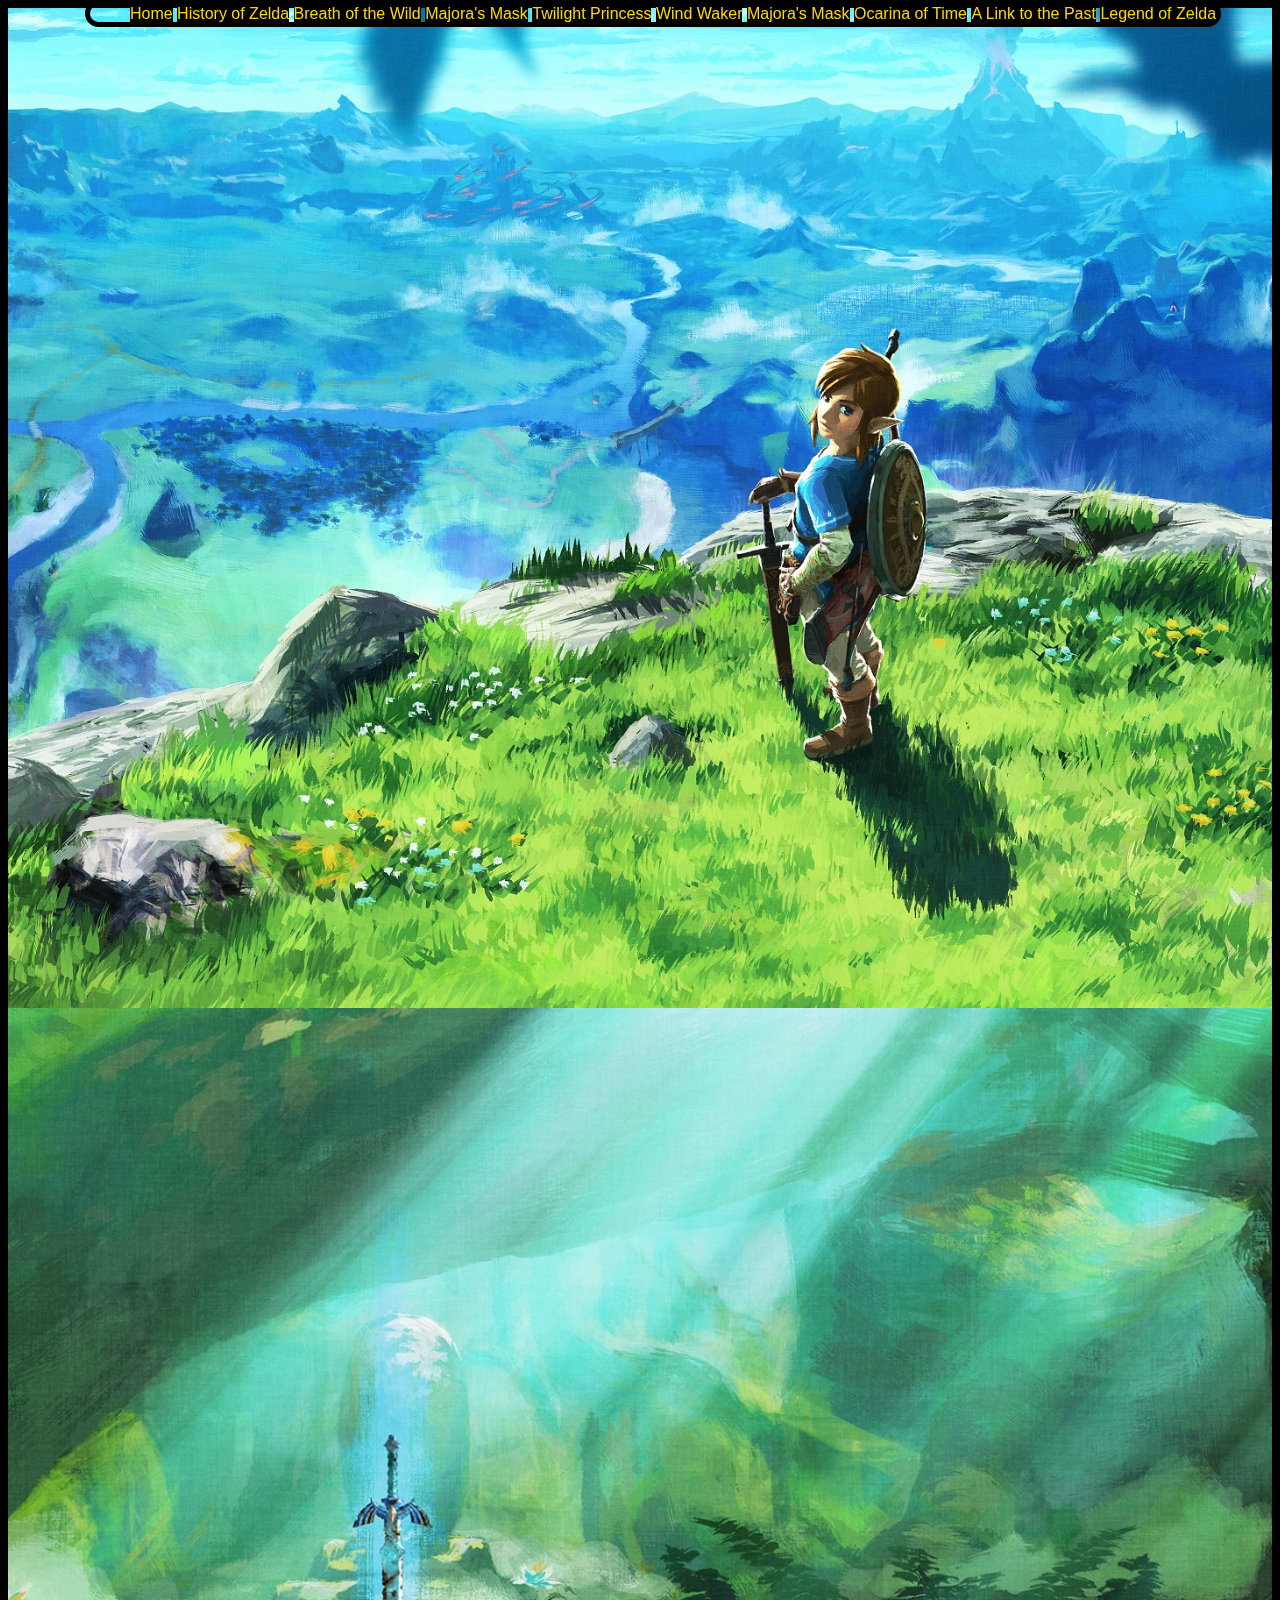
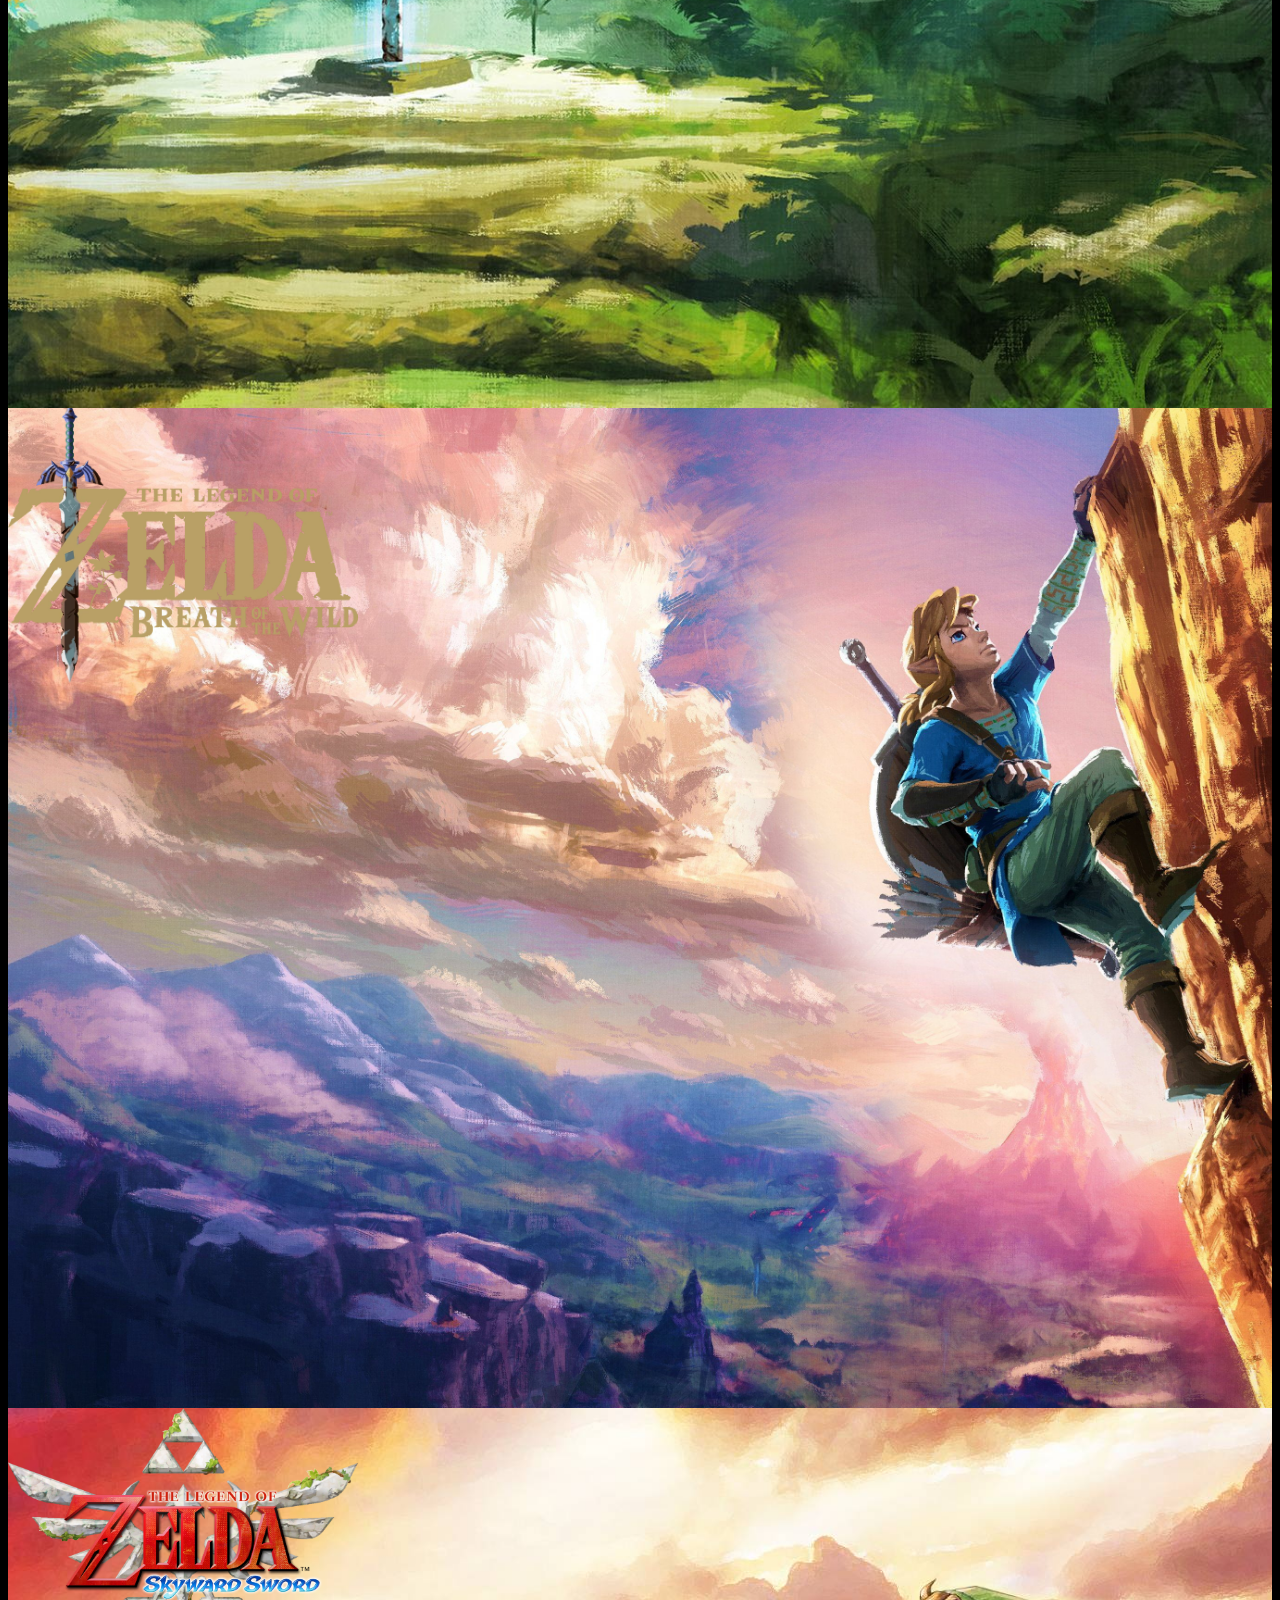
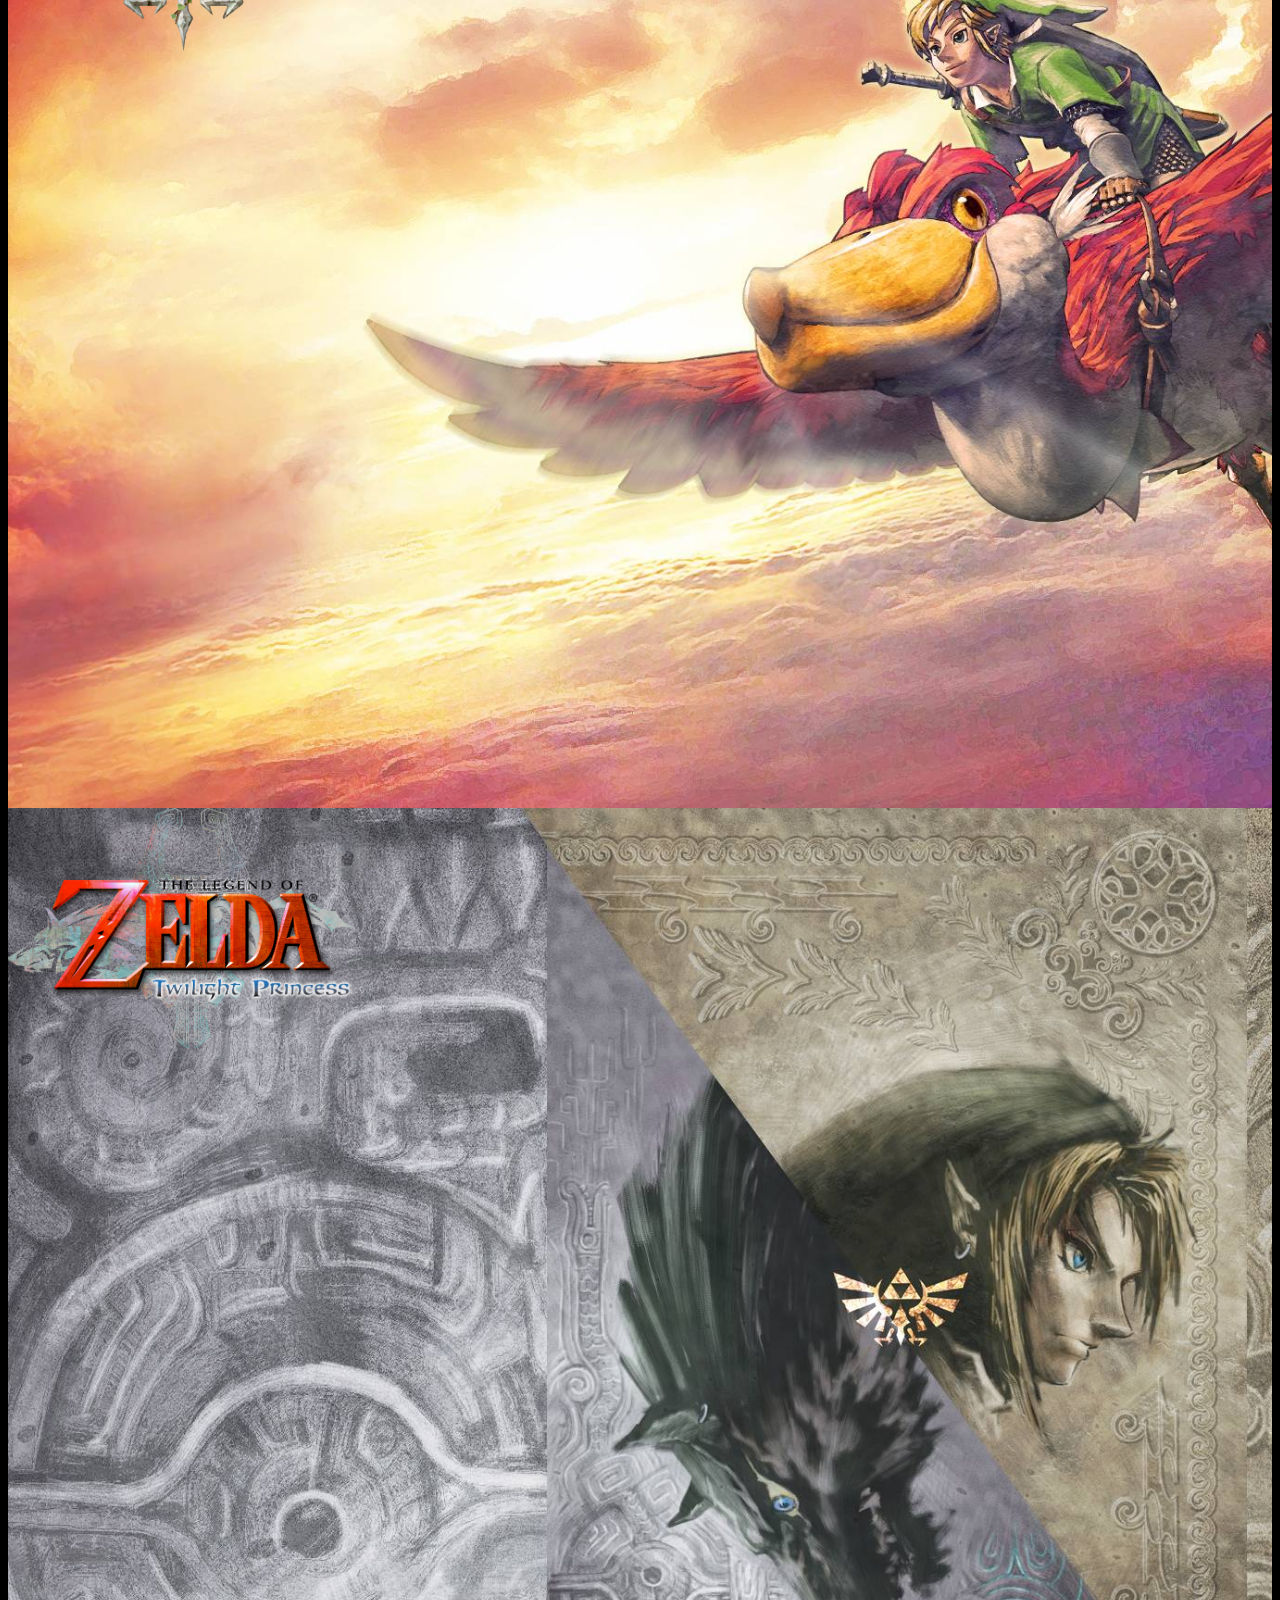
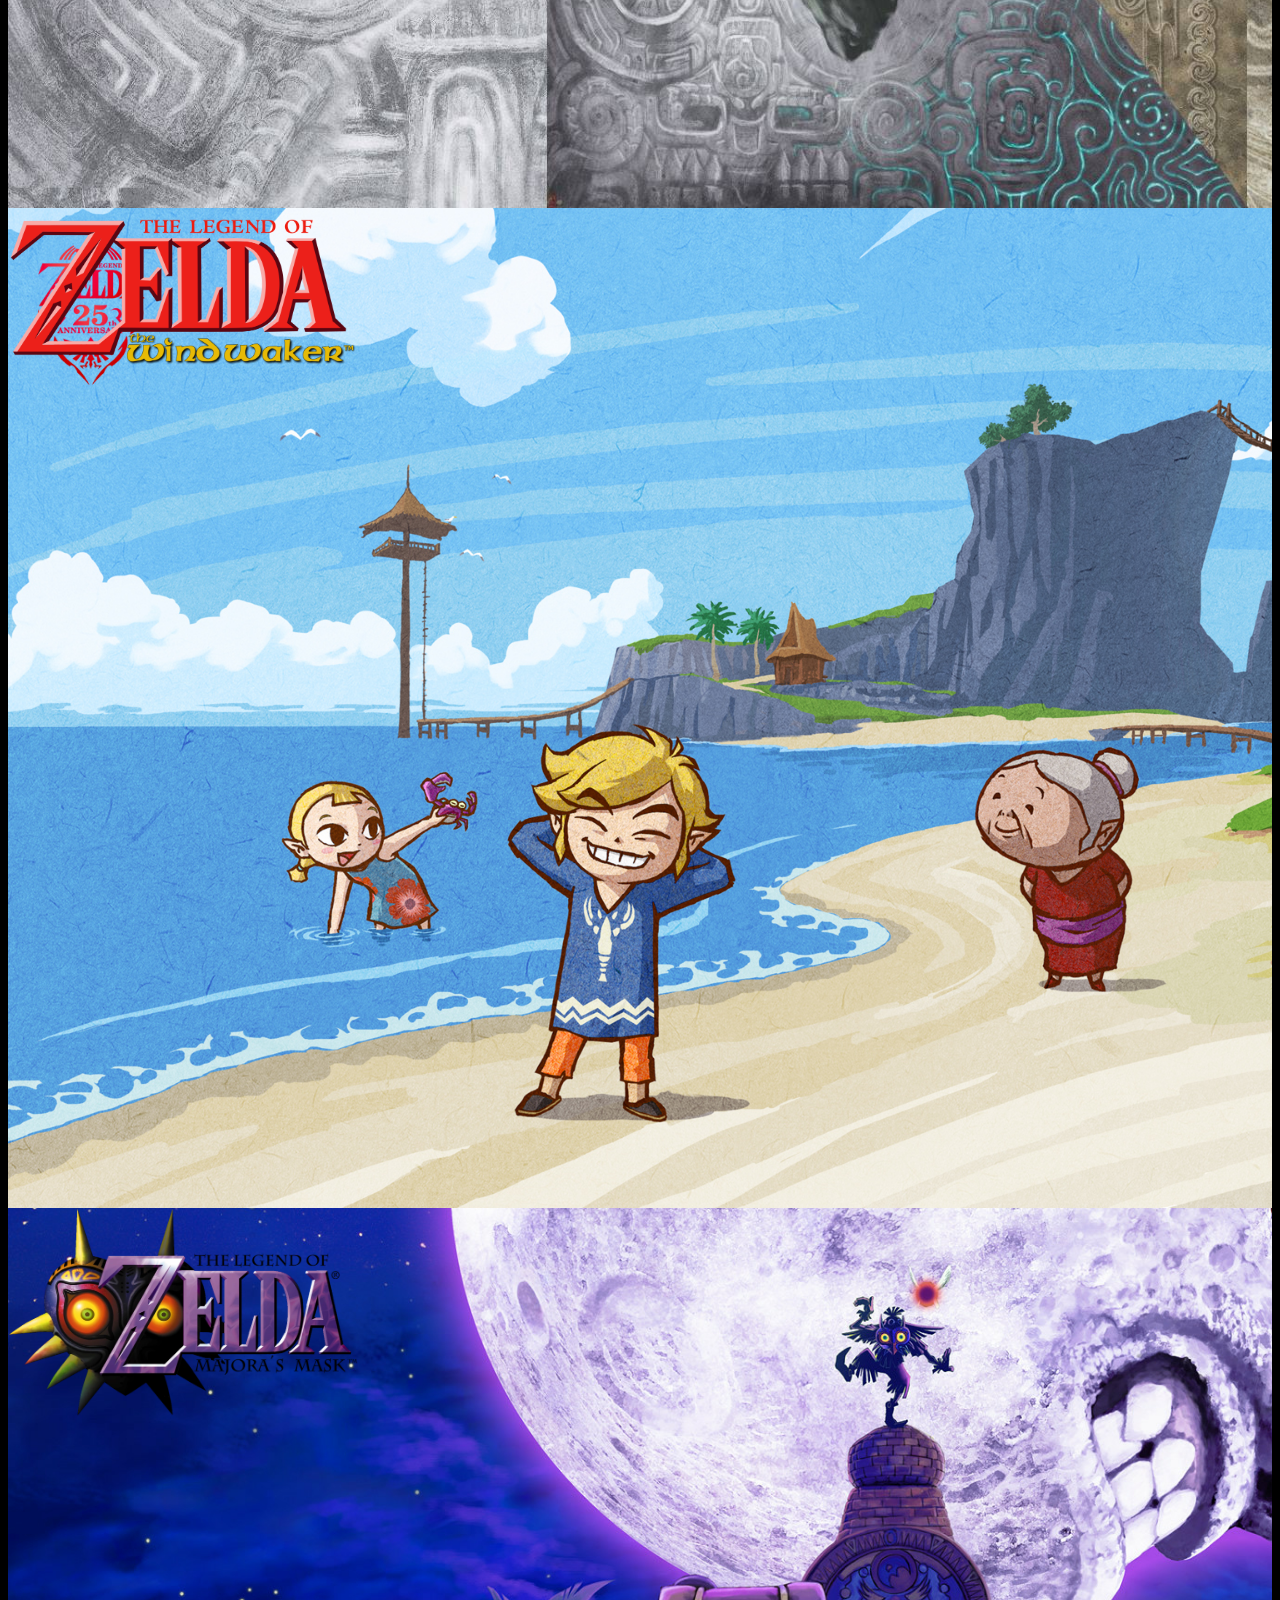
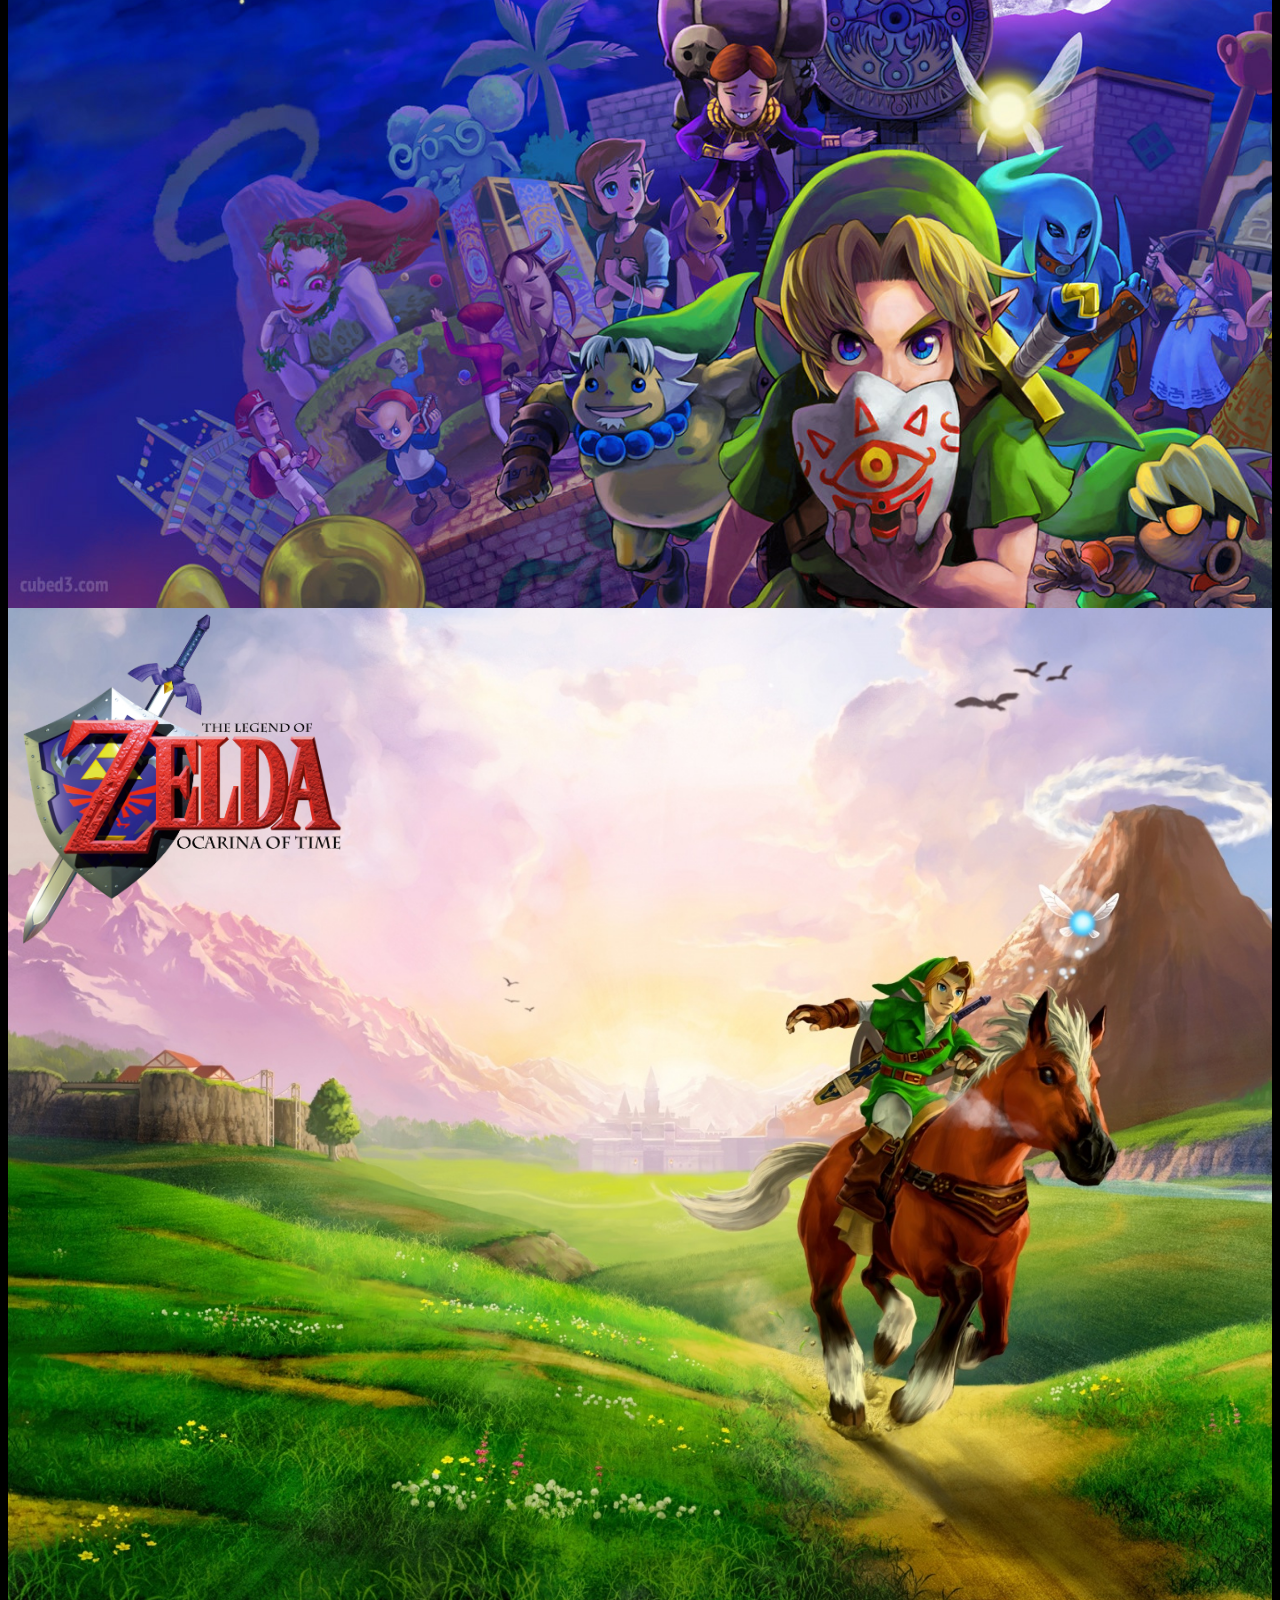
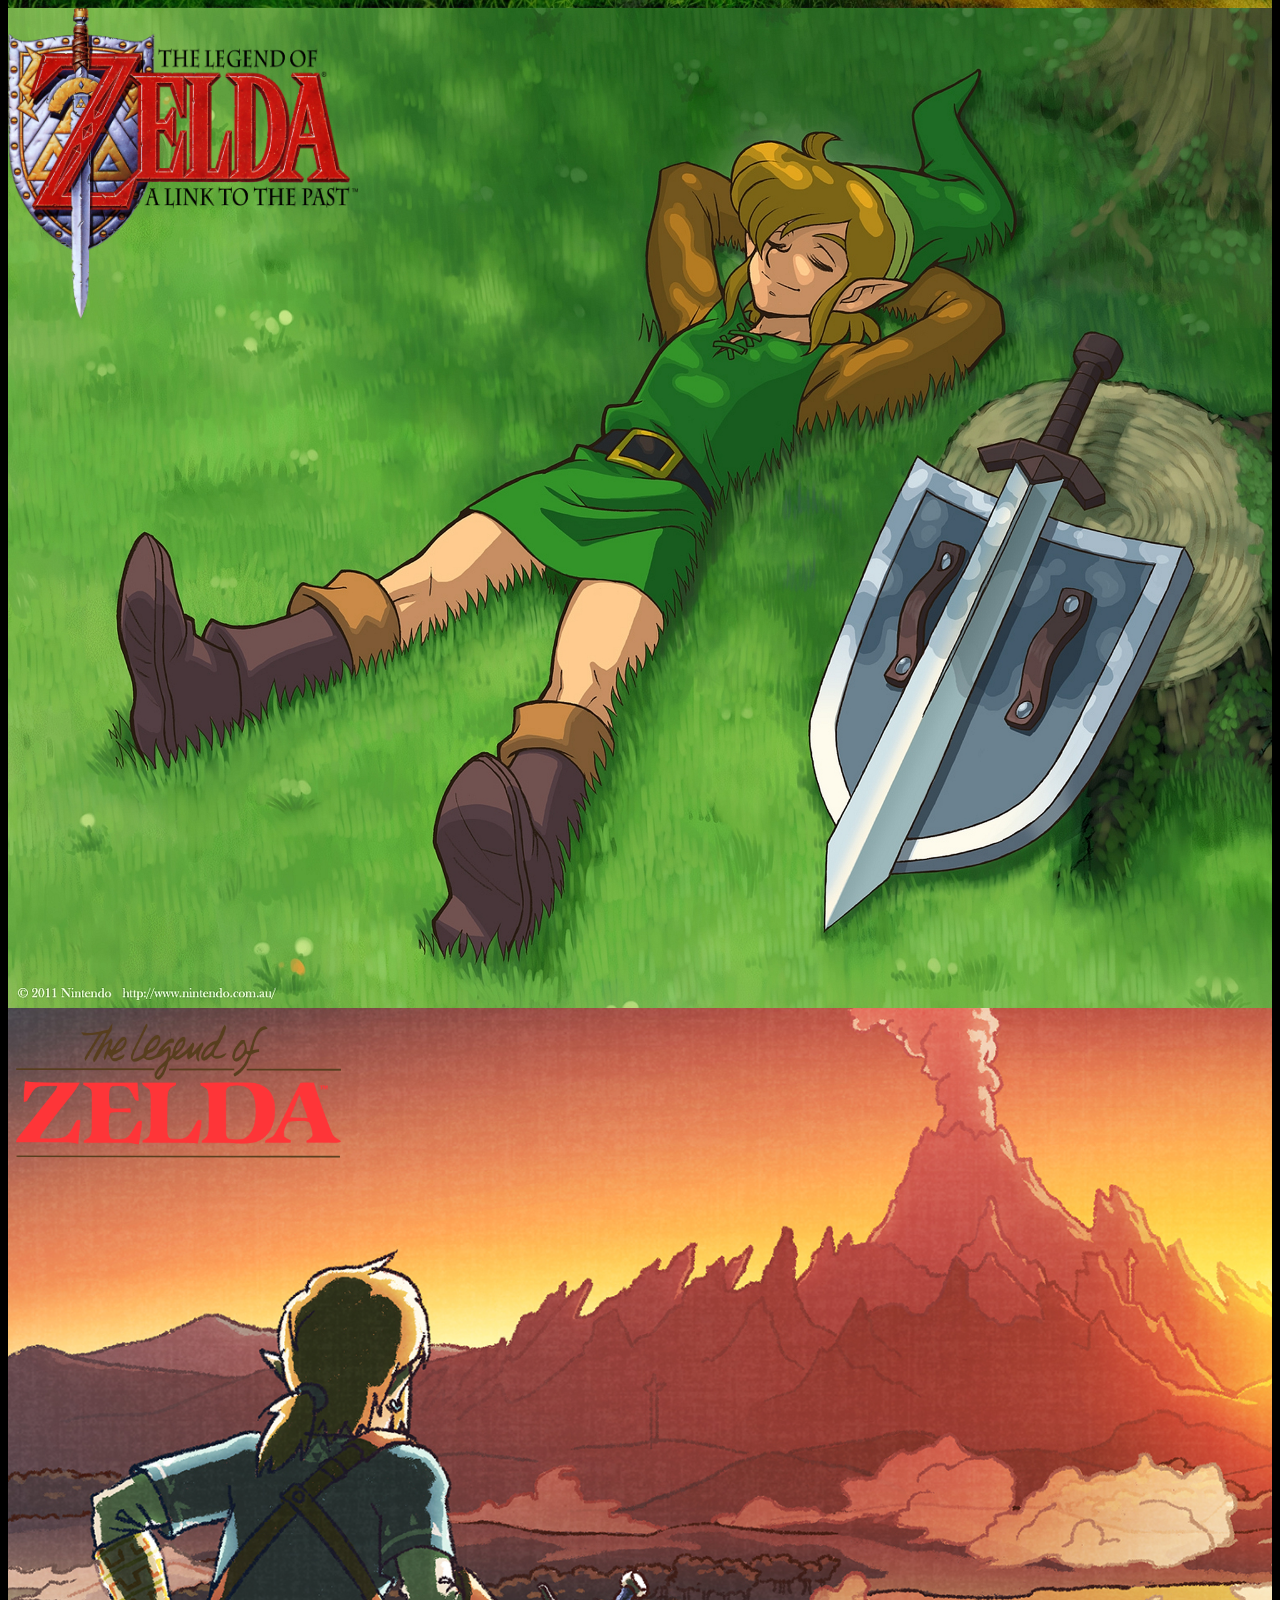
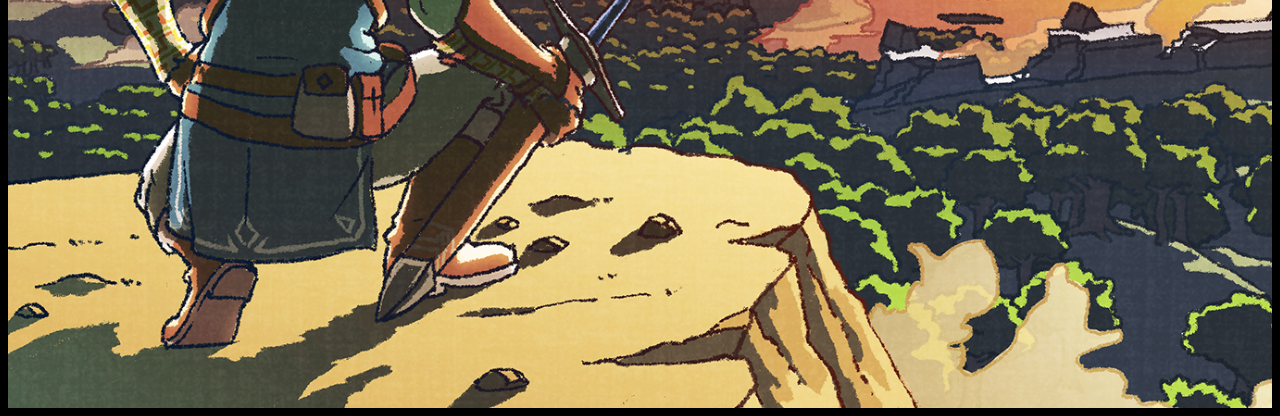
<file: Final/index.html>
<!DOCTYPE html>
<html lang="en">
  
  <head>
    <meta charset="UTF-8">
    <meta name="viewport" content="width=device-width, initial-scale=1.0">
    <meta http-equiv="X-UA-Compatible" content="ie=edge">
    <script src="script.js"></script>
    <link rel="stylesheet" href="styles.css">
    <title>Have a seat over there please</title>
  </head>

  <section id="home">
  <div id="main-nav">
    <nav>
      <ul>
        <li><a href="#home">Home</a></li>
        <li><a href="#history">History of Zelda</a></li>
        <li><a href="#botw">Breath of the Wild</a></li>
        <li><a href="#majora">Majora's Mask</a></li>
        <li><a href="#twilight">Twilight Princess</a></li>
        <li><a href="#windwaker">Wind Waker</a></li>
        <li><a href="#majora">Majora's Mask</a></li>
        <li><a href="#ocarina">Ocarina of Time</a></li>
        <li><a href="#past">A Link to the Past</a></li>
        <li><a href="#original">Legend of Zelda</a></li>
      </ul>
    </nav>
  </div>
  </section>

  <section id="history">

  </section>
  <body>

  <main class="scroll">

  <section class="scroll" id="botw">
    <img src="botw-logo.jpg" width="350px">
  </section>

  <section class="scroll" id="skyward">
    <img src="skyward-logo.jpg"  width="350px">
  </section>

  <section class="scroll" id="twilight">
    <img src="twilight-logo.jpg"  width="350px">
  </section>
    
  <section class="scroll" id="windwaker">
    <img src="windwaker-logo.jpg" width="350px">
  </section>

    <section id="majora">
      <img src="majora-logo.jpg"  width="350px">
    </section>


    <section id="ocarina">
      <img src="ocarina-logo.jpg"  width="350px">
    </section>


    <section id="past">
      <img src="past-logo.jpg"  width="350px">
    </section>


    <section id="original">
      <img src="original-logo.jpg"  width="350px">
    </section>
  

  </main>

  </body>
</html>
</file>
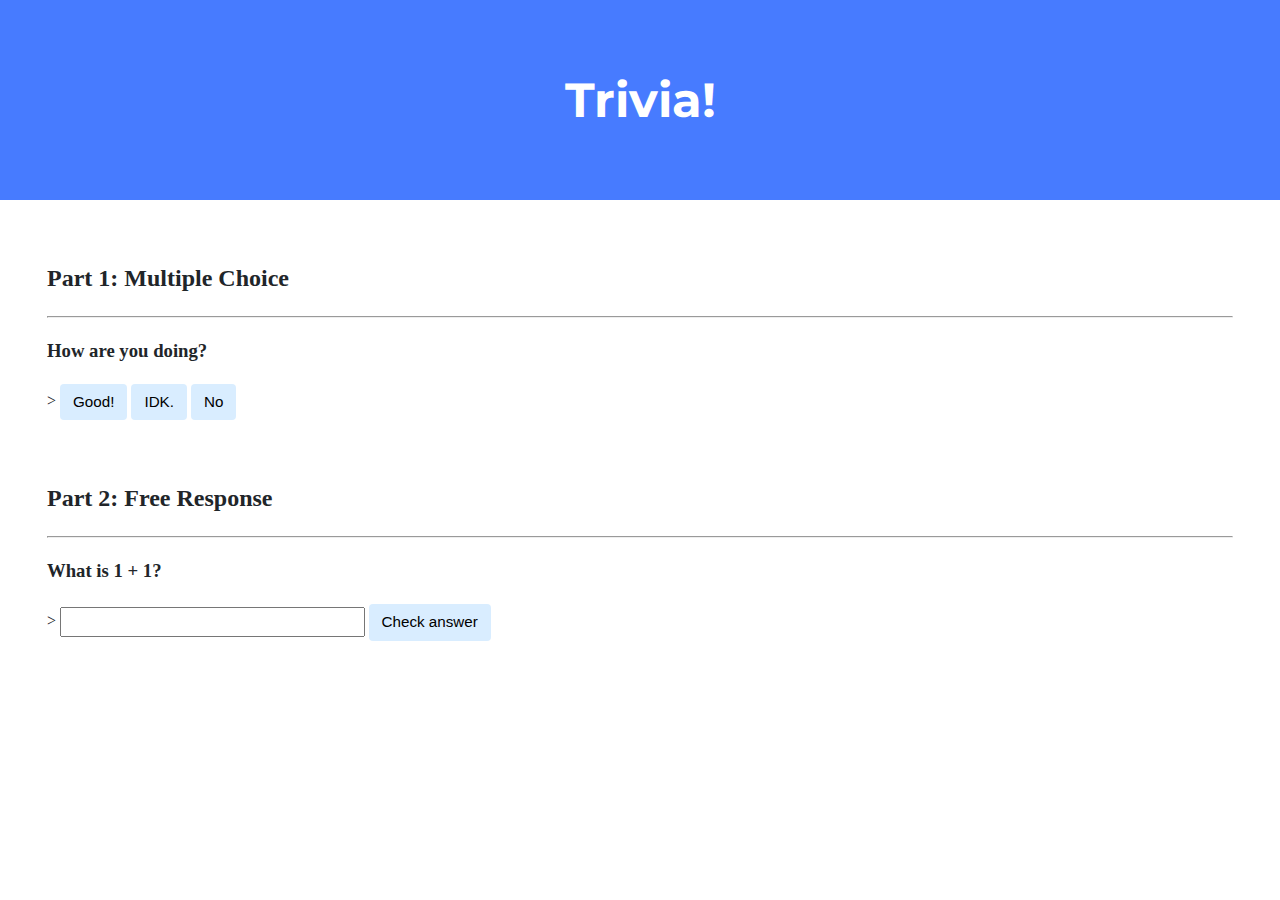
<file: pset8/trivia/index.html>
<!-- source: Brian's CS50 video -->
<!DOCTYPE html>

<html lang="en">
    <head>
        <link href="https://fonts.googleapis.com/css2?family=Montserrat:wght@500&display=swap" rel="stylesheet">
        <link href="styles.css" rel="stylesheet">
        <title>Trivia!</title>
        <script src="script.js"></script>
    </head>
    <body>
        <div class="header">
            <h1>Trivia!</h1>
        </div>

        <div class="container">
            <div class="section">
                <h2>Part 1: Multiple Choice </h2>
                <hr>
                <h3>
                    How are you doing?
                </h3>>

                <button type="button" class="correct">Good!</button>
                <button type="button" class="incorrect">IDK.</button>
                <button type="button" class="incorrect">No</button>

                <p id="feedback1"></p>

            </div>

            <div class="section">
                <h2>Part 2: Free Response</h2>
                <hr>

                <h3>What is 1 + 1?</h3>>
                <input type="text">
                <button class="open" type="submit">Check answer</button>
                <p id="feedback2"></p>

            </div>
        </div>

    </body>
</html>
</file>
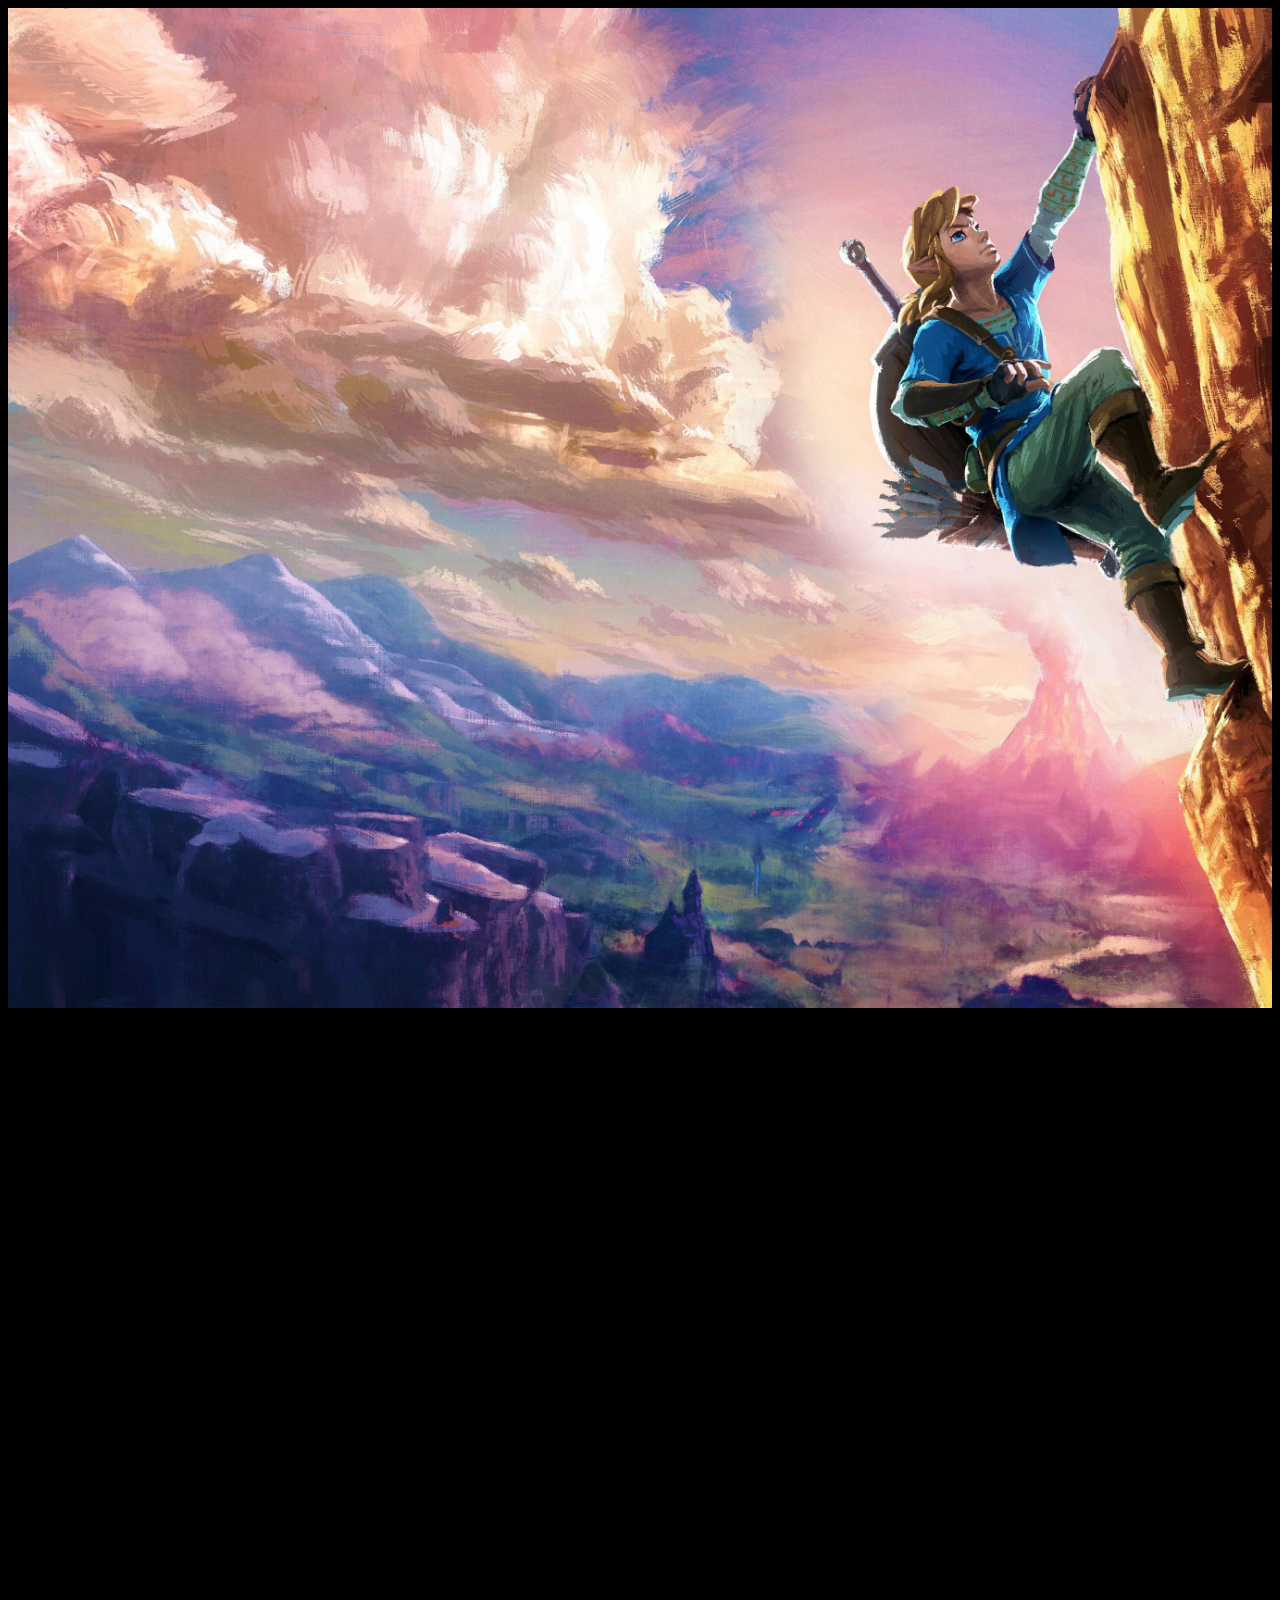
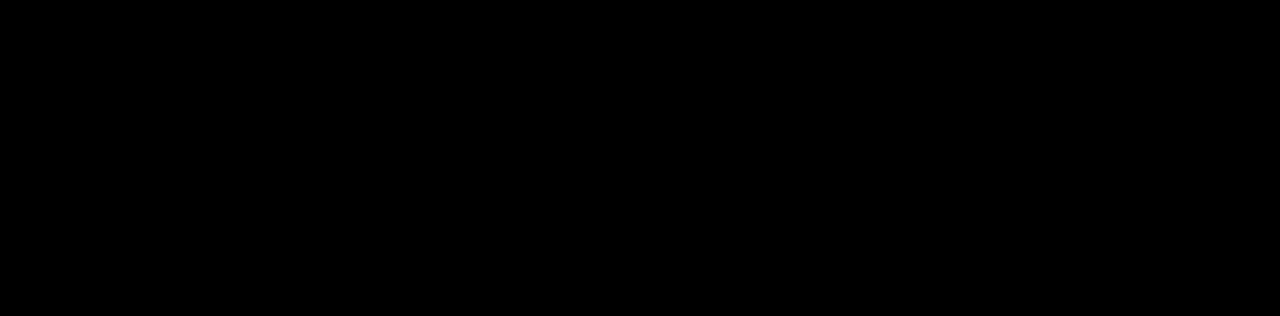
<file: Final/1.html>
<!DOCTYPE html>
<html lang="en">

  <head>
    <meta charset="UTF-8">
    <meta name="viewport" content="width=device-width, initial-scale=1.0">
    <meta http-equiv="X-UA-Compatible" content="ie=edge">
    <link rel="stylesheet" href="styles.css">
    <script src="script.js"></script>
    <title>Have a seat over there please</title>
  </head>

  <body>

    <section id="botw"> 
    </section>

    <section>
 
    </section>

  </body>

  </html>
</file>
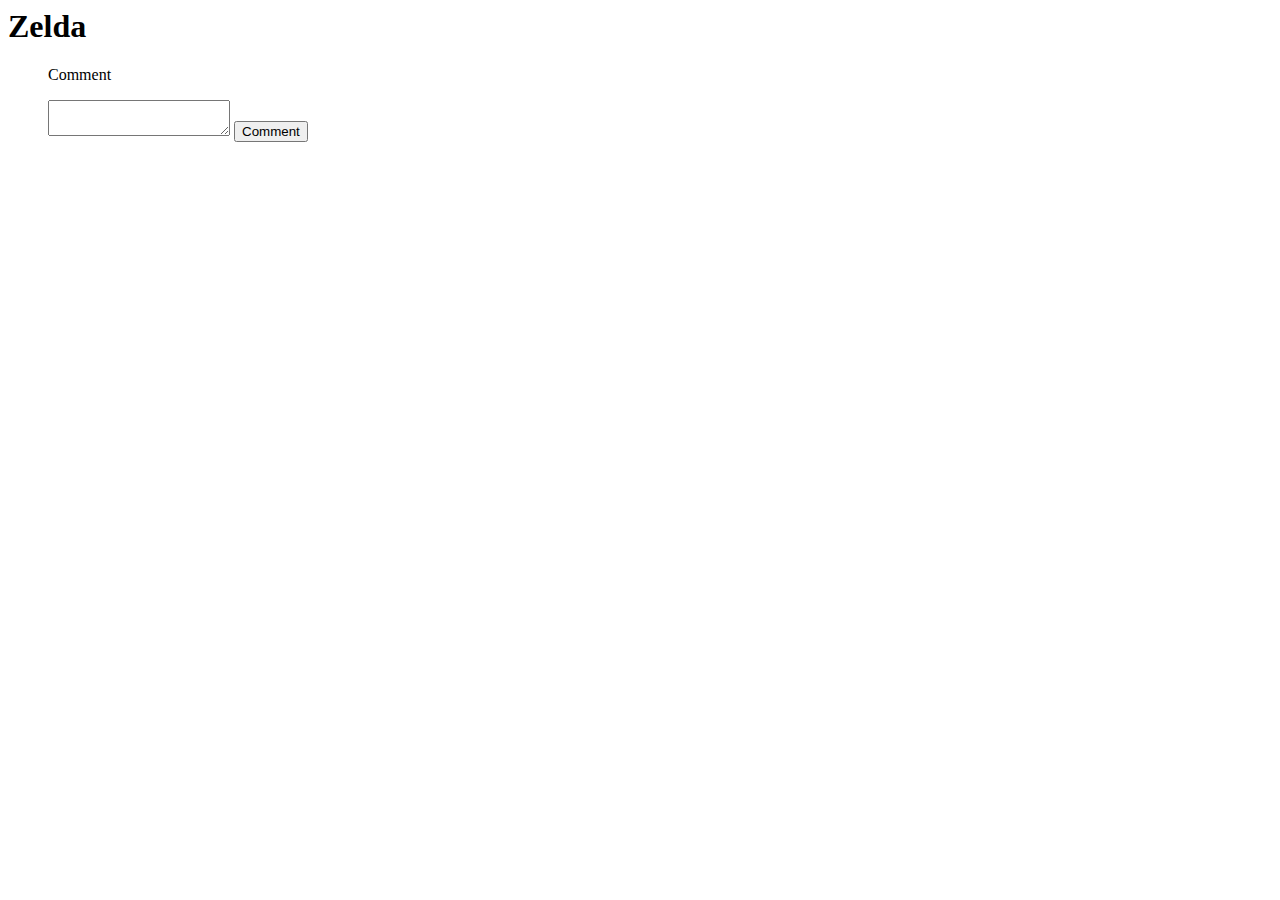
<file: Final/forum.html>
<body>
    <div class="top-bar">
        <h1>
            Zelda
        </h1>
    </div>    
        <ol>
            <p>Comment</p>
            <textarea></textarea>
            <button type="submit">Comment</button>
        </ol>

</body>
</file>
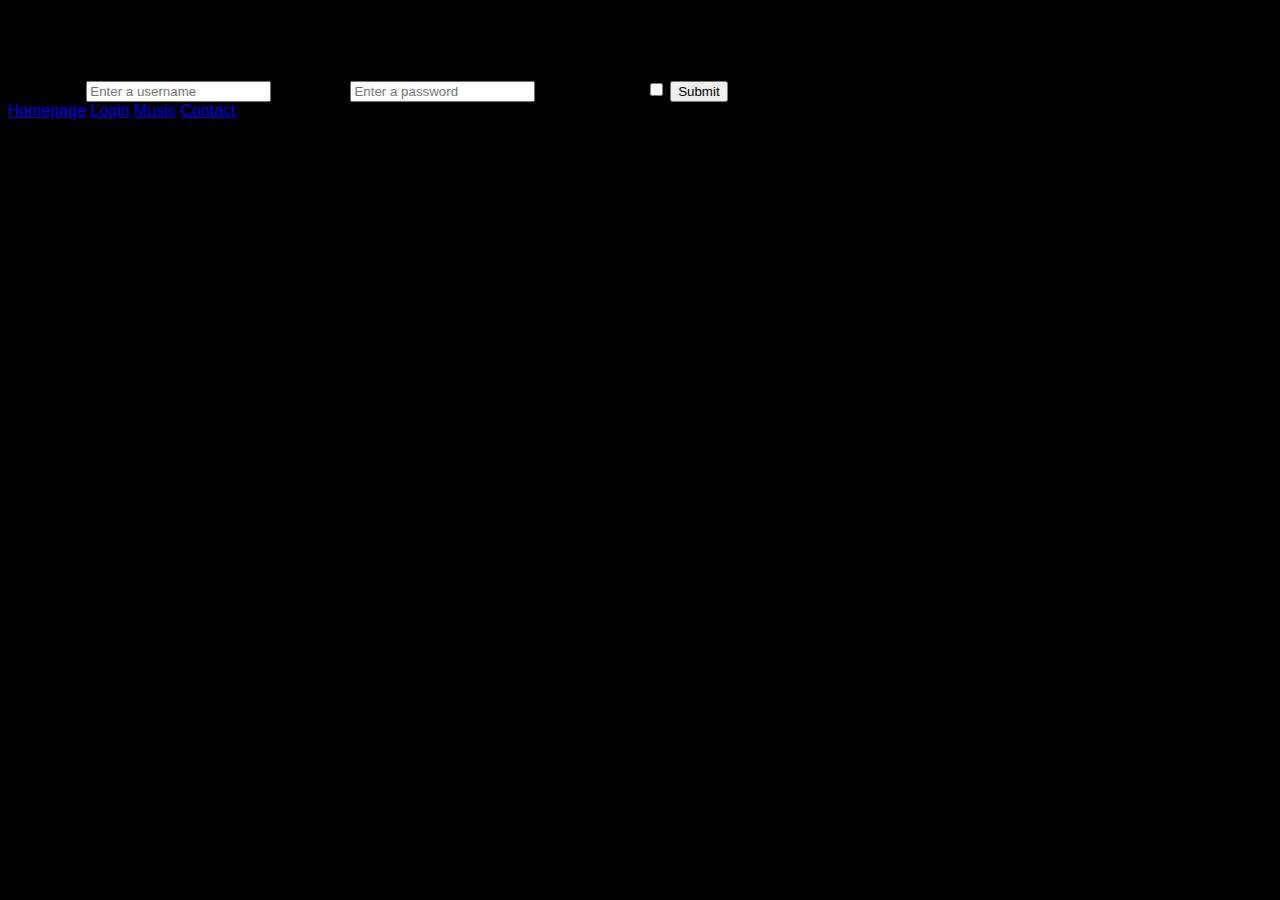
<file: Final/login.html>
<!DOCTYPE html>
<html lang="en">

  <head>
    <meta charset="UTF-8">
    <meta name="viewport" content="width=device-width, initial-scale=1.0">
    <meta http-equiv="X-UA-Compatible" content="ie=edge">
    <link rel="stylesheet" href="styles.css">
    <script src="script.js"></script>
    <title>Have a seat over there please</title>
  </head>
  <body>

      <div class="container">
        <form action="action_page.php">
          <p><h1 id="sign-up">Sign Up!</h1></p>

          <label for="email">Username</label>
          <input type="text" placeholder="Enter a username" name="email" required>

          <label for="email">Password</label>
          <input type="password" placeholder="Enter a password" name="password" required>

          <label>Remember me<input type="checkbox" name="remembered"></label>

          <button type="submit">Submit</button> 
          
        </form>
      </div>


      <div class="sidenav">
        <a href="index.html">Homepage</a>
        <a href="login.html">Login</a>
        <a href="music.html">Music</a>
        <a href="#">Contact</a>
      </div>


  </body>
</html>
</file>
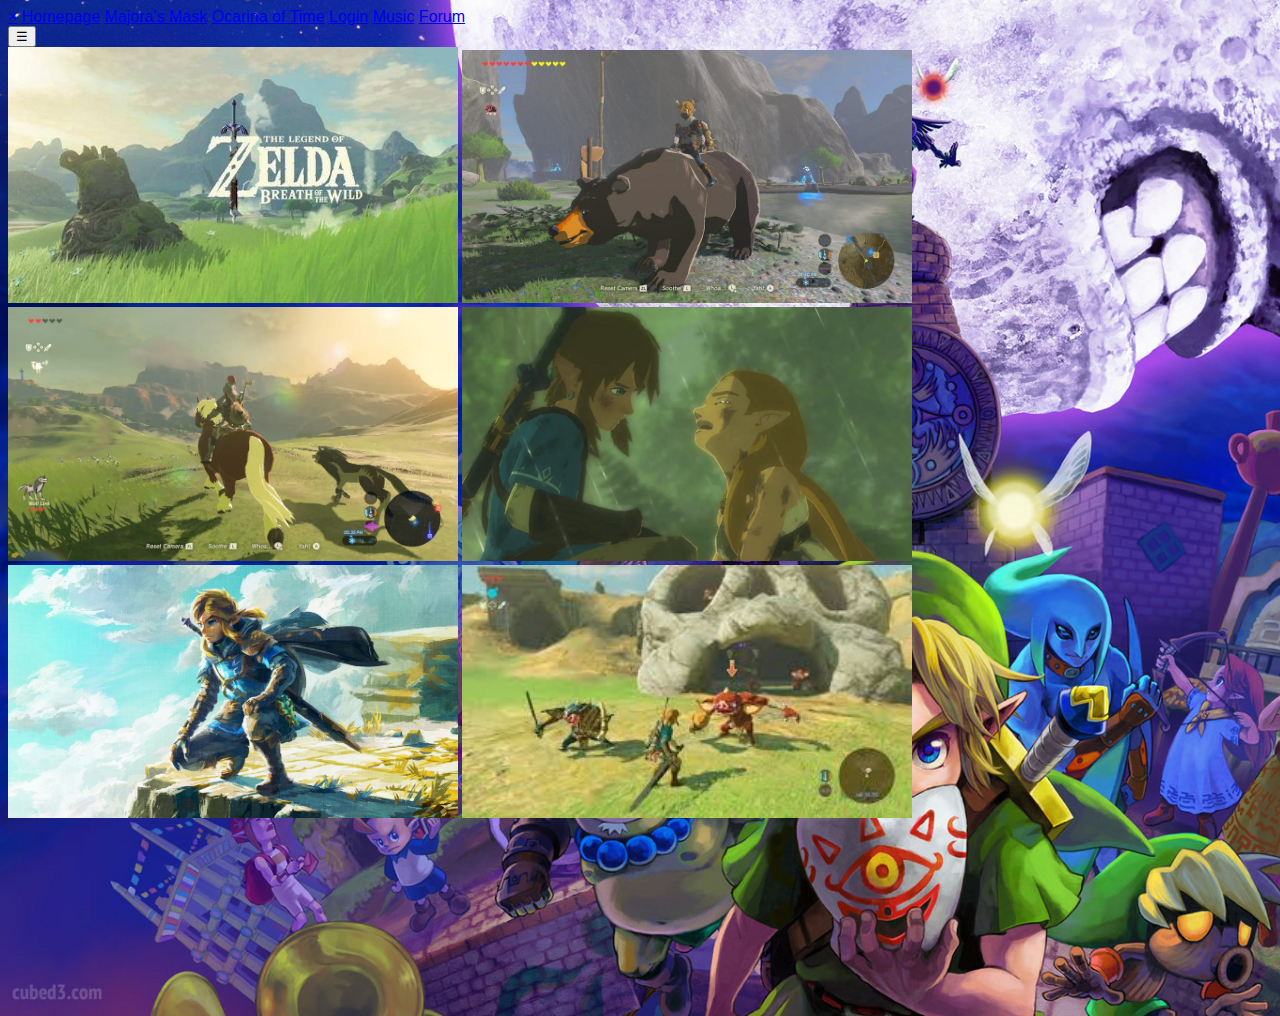
<file: Final/majora.html>
<!DOCTYPE html>
<html lang="en">

  <head>
    <meta charset="UTF-8">
    <meta name="viewport" content="width=device-width, initial-scale=1.0">
    <meta http-equiv="X-UA-Compatible" content="ie=edge">
    <link rel="stylesheet" href="styles.css">
    <script src="script.js"></script>
    <title>Have a seat over there please</title>
  </head>

  <body id="majora">
    <div id="mySidebar" class="sidebar">
      <a href="javascript:void(0)" class="closebtn" onclick="closeNav()">&times;</a>
      <a href="index.html">Homepage</a>
      <a href="majora.html">Majora's Mask</a>
      <a href="ocarina.html">Ocarina of Time</a>
      <a href="login.html">Login</a>
      <a href="music.html">Music</a>
      <a href="forum.html">Forum</a>
    </div>

    <div id="main">
      <button class="openbtn" onclick="openNav()">&#9776;</button>
    </div>

    <div class="screenshots">
      <img src="screenshot.jpg" height="300px" width="450px">
      <img src="screenshot1.jpg" height="300px" width="450px">
      <img src="screenshot2.jpg" height="300px" width="450px">
      <img src="screenshot3.jpg" height="300px" width="450px">
      <img src="screenshot4.jpg" height="300px" width="450px">
      <img src="screenshot5.jpg" height="300px" width="450px">

    </div>
  </body>
</html>
</file>
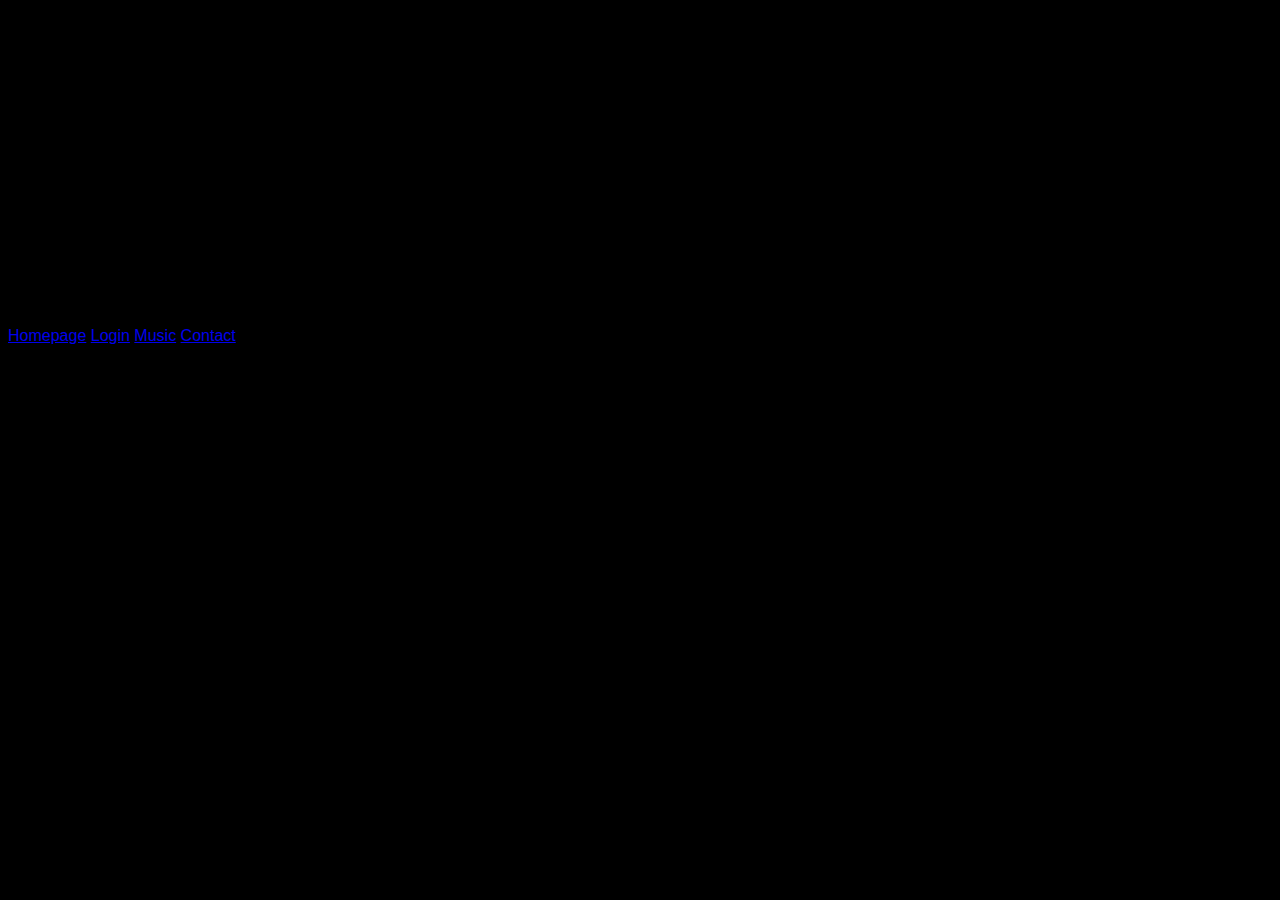
<file: Final/music.html>
<!DOCTYPE html>
<html lang="en">

  <head>
    <meta charset="UTF-8">
    <meta name="viewport" content="width=device-width, initial-scale=1.0">
    <meta http-equiv="X-UA-Compatible" content="ie=edge">
    <link rel="stylesheet" href="styles.css">
    <script src="script.js"></script>
    <title>Have a seat over there please</title>
  </head>
  <body>

    <iframe class="video" width="560" height="315" src="https://www.youtube.com/embed/kTfXaWeAA0w" 
    title="YouTube video player" frameborder="0" 
    allow="accelerometer; autoplay; clipboard-write; encrypted-media; gyroscope; picture-in-picture; web-share" allowfullscreen></iframe>

    <div class="sidenav">
        <a href="index.html">Homepage</a>
        <a href="login.html">Login</a>
        <a href="music.html">Music</a>
        <a href="#">Contact</a>
      </div>

  </body>
</html>
</file>
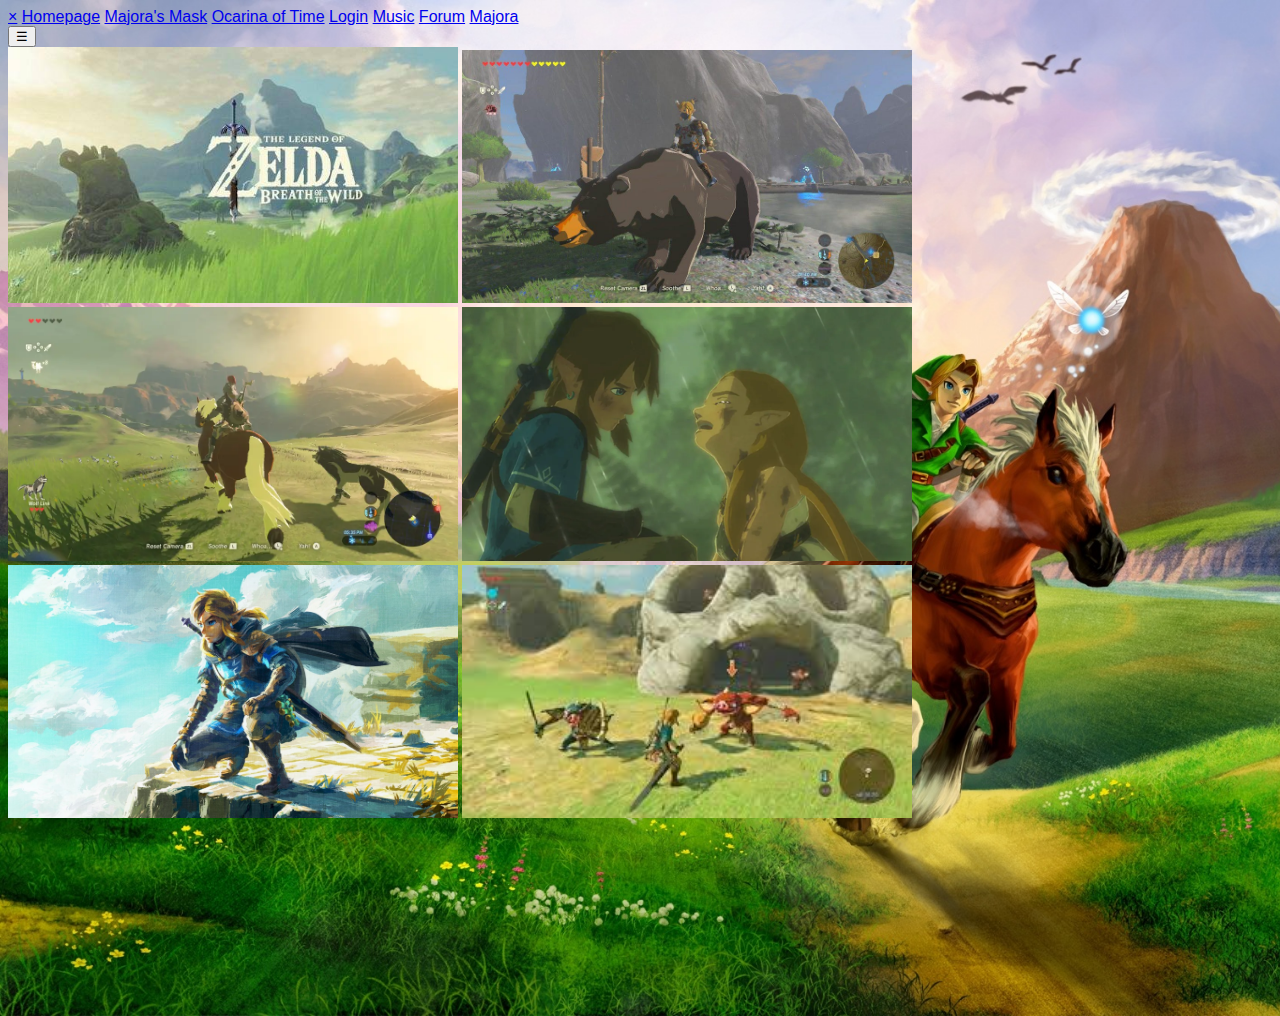
<file: Final/ocarina.html>
<!DOCTYPE html>
<html lang="en">

  <head>
    <meta charset="UTF-8">
    <meta name="viewport" content="width=device-width, initial-scale=1.0">
    <meta http-equiv="X-UA-Compatible" content="ie=edge">
    <link rel="stylesheet" href="styles.css">
    <script src="script.js"></script>
    <title>Have a seat over there please</title>
  </head>

  <body id="ocarina">
    <div id="mySidebar" class="sidebar">
      <a href="javascript:void(0)" class="closebtn" onclick="closeNav()">&times;</a>
      <a href="index.html">Homepage</a>
      <a href="majora.html">Majora's Mask</a>
      <a href="ocarina.html">Ocarina of Time</a>
      <a href="login.html">Login</a>
      <a href="music.html">Music</a>
      <a href="forum.html">Forum</a>
      <a href="majora.html">Majora</a>
    </div>

    <div>
      <button class="openbtn" onclick="openNav()">&#9776;</button>
    </div>

    <div class="screenshots">
      <img src="screenshot.jpg" height="300px" width="450px">
      <img src="screenshot1.jpg" height="300px" width="450px">
      <img src="screenshot2.jpg" height="300px" width="450px">
      <img src="screenshot3.jpg" height="300px" width="450px">
      <img src="screenshot4.jpg" height="300px" width="450px">
      <img src="screenshot5.jpg" height="300px" width="450px">

    </div>

  </body>
</html>
</file>
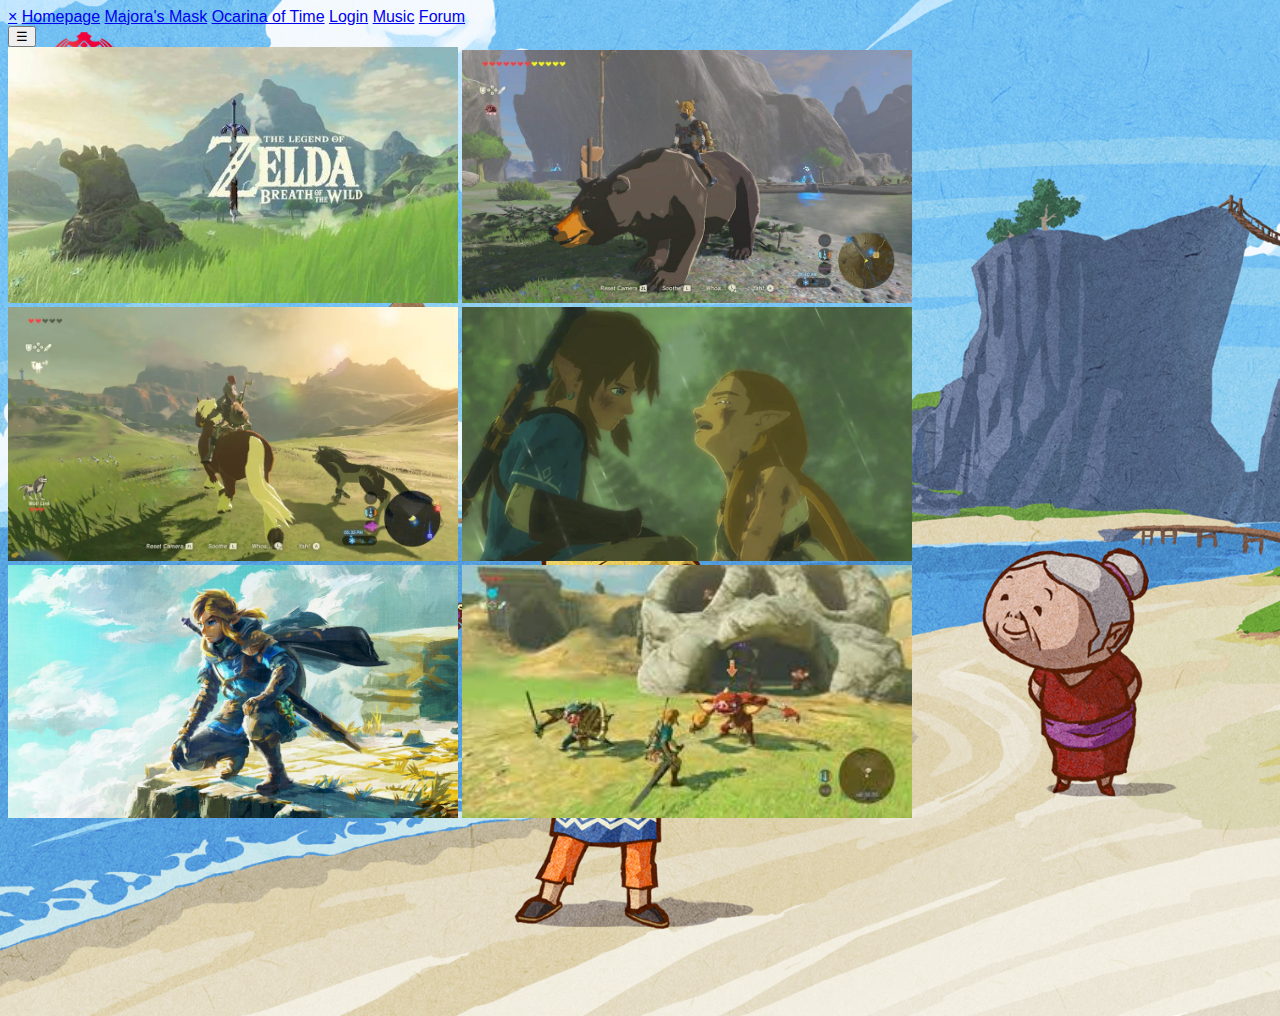
<file: Final/windwaker.html>
<!DOCTYPE html>
<html lang="en">

  <head>
    <meta charset="UTF-8">
    <meta name="viewport" content="width=device-width, initial-scale=1.0">
    <meta http-equiv="X-UA-Compatible" content="ie=edge">
    <link rel="stylesheet" href="styles.css">
    <script src="script.js"></script>
    <title>Have a seat over there please</title>
  </head>

  <body id="windwaker">
    <div id="mySidebar" class="sidebar">
      <a href="javascript:void(0)" class="closebtn" onclick="closeNav()">&times;</a>
      <a href="index.html">Homepage</a>
      <a href="majora.html">Majora's Mask</a>
      <a href="ocarina.html">Ocarina of Time</a>
      <a href="login.html">Login</a>
      <a href="music.html">Music</a>
      <a href="forum.html">Forum</a>
    </div>

    <div>
      <button class="openbtn" onclick="openNav()">&#9776;</button>
    </div>

    <div class="screenshots">
      <img src="screenshot.jpg" height="300px" width="450px">
      <img src="screenshot1.jpg" height="300px" width="450px">
      <img src="screenshot2.jpg" height="300px" width="450px">
      <img src="screenshot3.jpg" height="300px" width="450px">
      <img src="screenshot4.jpg" height="300px" width="450px">
      <img src="screenshot5.jpg" height="300px" width="450px">

    </div>
  </body>
</html>
</file>
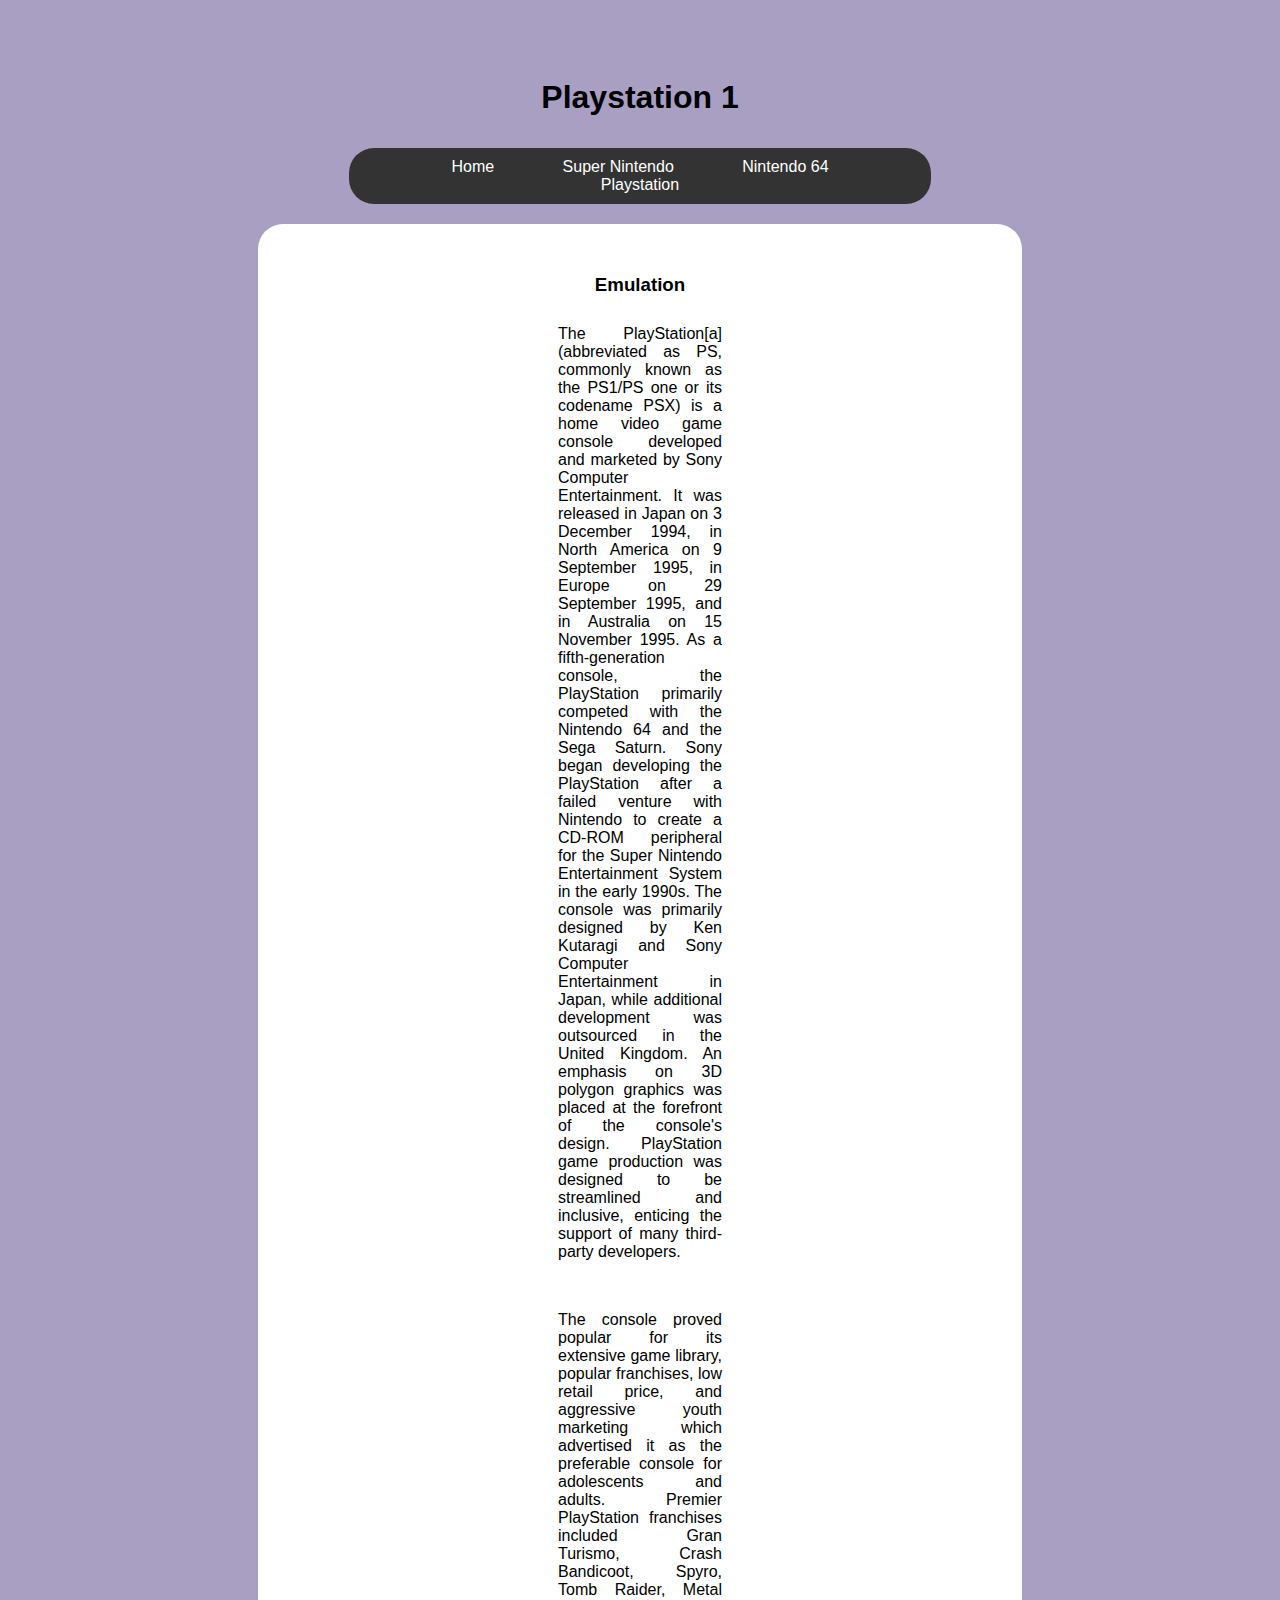
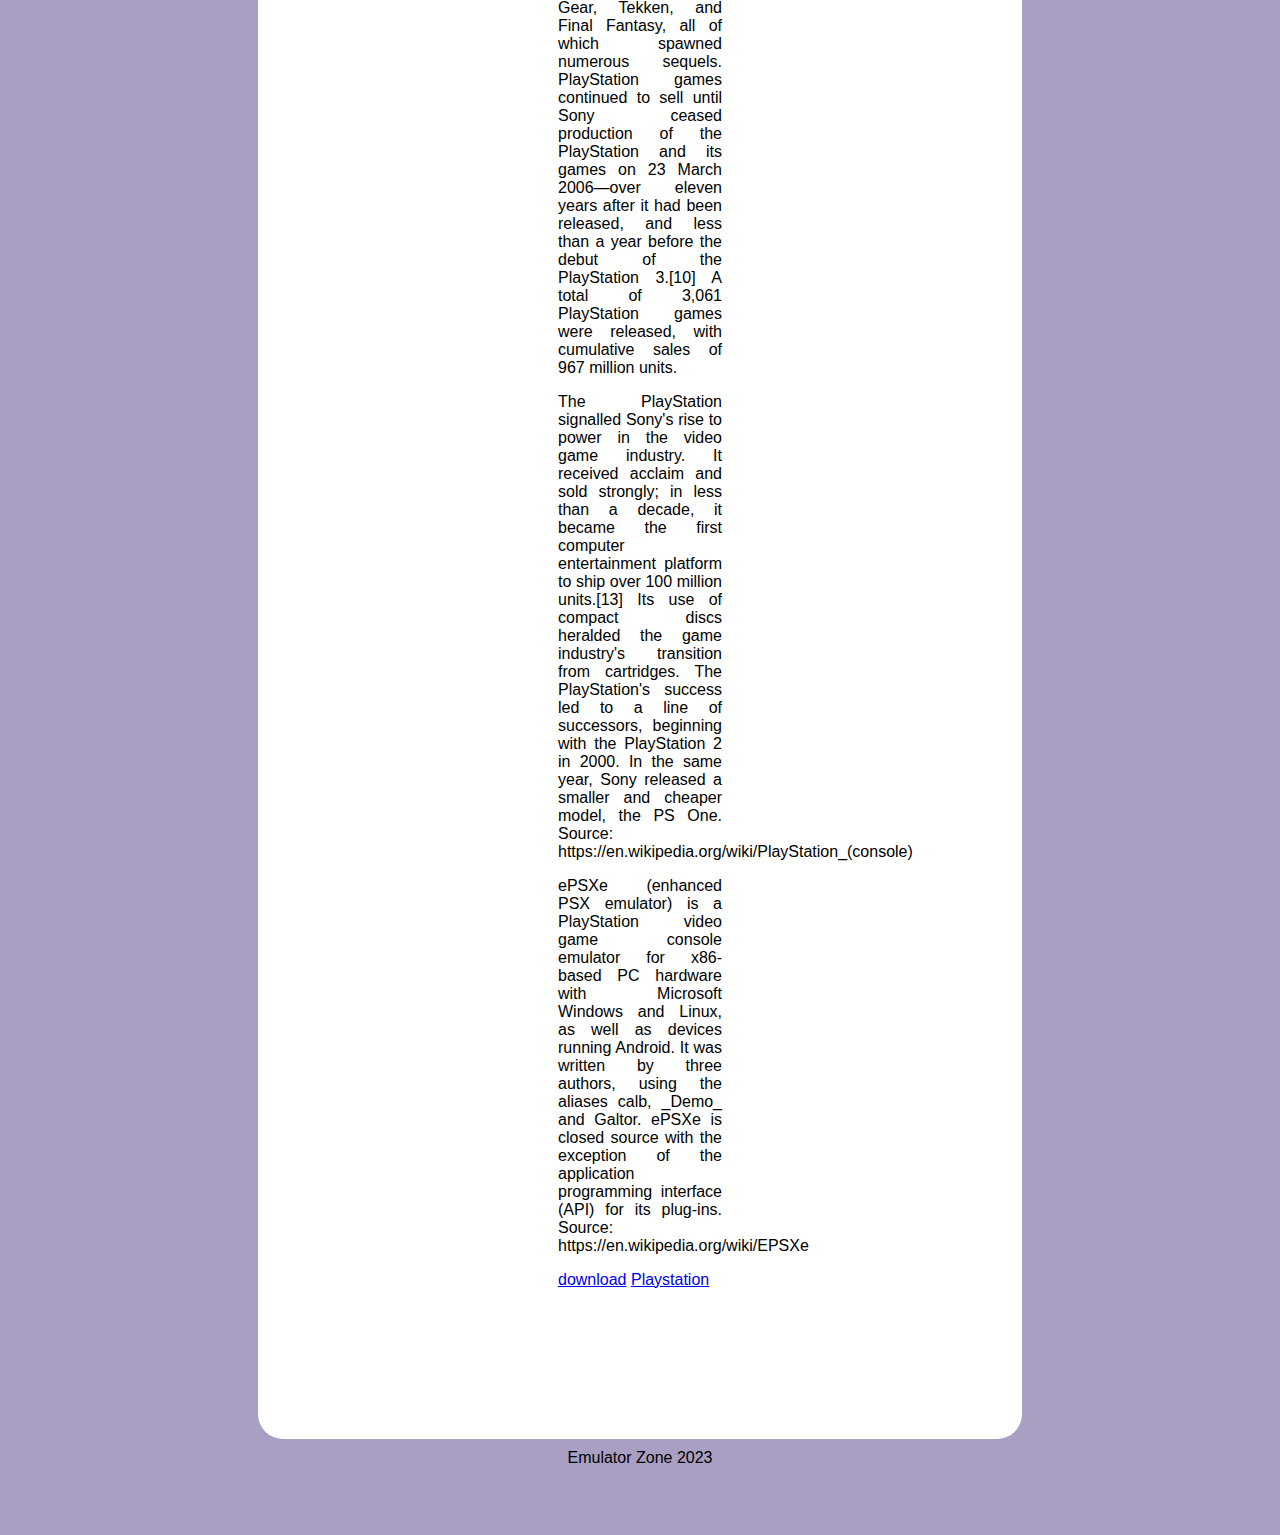
<file: pset8/homepage/ps1.html>
<!DOCTYPE html>

<html lang="en">

    <head>

        <link href="https://cdn.jsdelivr.net/npm/bootstrap@5.0.2/dist/css/bootstrap.min.css" rel="stylesheet" integrity="sha384-EVSTQN3/azprG1Anm3QDgpJLIm9Nao0Yz1ztcQTwFspd3yD65VohhpuuCOmLASjC" crossorigin="anonymous">
        <script src="https://cdn.jsdelivr.net/npm/bootstrap@5.0.2/dist/js/bootstrap.bundle.min.js" integrity="sha384-MrcW6ZMFYlzcLA8Nl+NtUVF0sA7MsXsP1UyJoMp4YLEuNSfAP+JcXn/tWtIaxVXM" crossorigin="anonymous"></script>
        <link href="styles.css" rel="stylesheet">
        <title>Emulator World</title>
        
    </head>
    
    <body>

        <header><h1>Playstation 1</h1>
            <nav>
                <ul>
                    <li><a href="index.html">Home</a></li>
                    <li><a href="snes.html">Super Nintendo</a></li>
                    <li><a href="n64.html">Nintendo 64</a></li>
                    <li><a href="ps1.html">Playstation</a></li>
                </ul>
            </nav>

        <main>

            <h3 id="main_header">Emulation</h3>

            <div class="text"> 
                
                <p>
                The PlayStation[a] (abbreviated as PS, commonly known as the PS1/PS one or its codename PSX) is a home video game console developed and marketed by Sony Computer Entertainment. It was released in Japan on 3 December 1994, in North America on 9 September 1995, in Europe on 29 September 1995, and in Australia on 15 November 1995. As a fifth-generation console, the PlayStation primarily competed with the Nintendo 64 and the Sega Saturn.
                Sony began developing the PlayStation after a failed venture with Nintendo to create a CD-ROM peripheral for the Super Nintendo Entertainment System in the early 1990s. 
                The console was primarily designed by Ken Kutaragi and Sony Computer Entertainment in Japan, while additional development was outsourced in the United Kingdom. An emphasis on 3D polygon graphics was placed at the forefront of the console's design. PlayStation game production was designed to be streamlined and inclusive, enticing the support of many third-party developers.
                </p>
                <br>
                <p>
                The console proved popular for its extensive game library, popular franchises, low retail price, and aggressive youth marketing which advertised it as the preferable console for adolescents and adults. Premier PlayStation franchises included Gran Turismo, Crash Bandicoot, Spyro, Tomb Raider, Metal Gear, Tekken, and Final Fantasy, all of which spawned numerous sequels. PlayStation games continued to sell until Sony ceased production of the PlayStation and its games on 23 March 2006—over eleven years after it had been released, and less than a year before the debut of the PlayStation 3.[10] A total of 3,061 PlayStation games were released, with cumulative sales of 967 million units.
                </p>
                The PlayStation signalled Sony's rise to power in the video game industry. It received acclaim and sold strongly; in less than a decade, it became the first computer entertainment platform to ship over 100 million units.[13] Its use of compact discs heralded the game industry's transition from cartridges. The PlayStation's success led to a line of successors, beginning with the PlayStation 2 in 2000. In the same year, Sony released a smaller and cheaper model, the PS One.
                Source: https://en.wikipedia.org/wiki/PlayStation_(console)

            
            <p> ePSXe (enhanced PSX emulator) is a PlayStation video game console emulator for x86-based PC hardware with Microsoft Windows and Linux, as well as devices running Android. It was written by three authors, using the aliases calb, _Demo_ and Galtor. ePSXe is closed source with the exception of the application programming interface (API) for its plug-ins.
                Source: https://en.wikipedia.org/wiki/EPSXe
            </p>

            <a href="ePSXe205.zip" download="link" >download</a>

            <a href="ps1.html">Playstation</a>
                                  
        </main>

    </body>

    <footer>Emulator Zone 2023</footer>
</file>
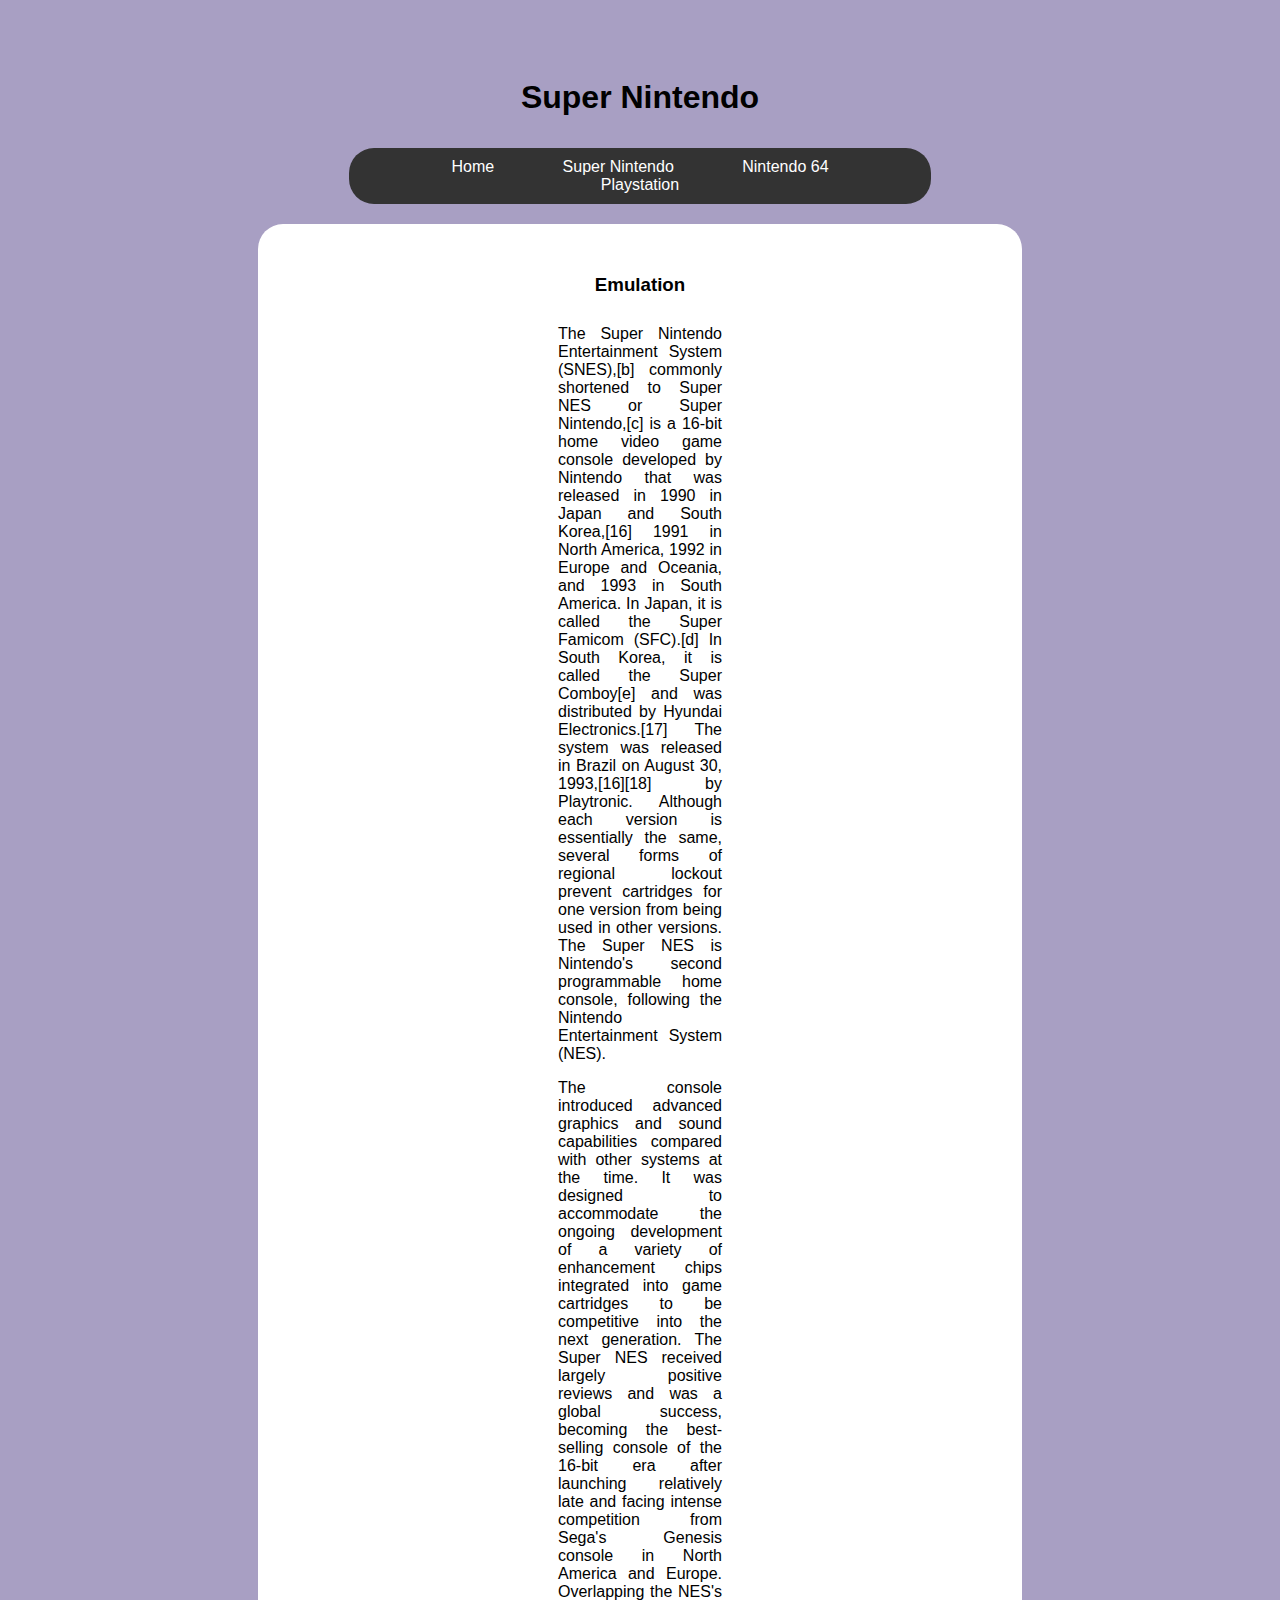
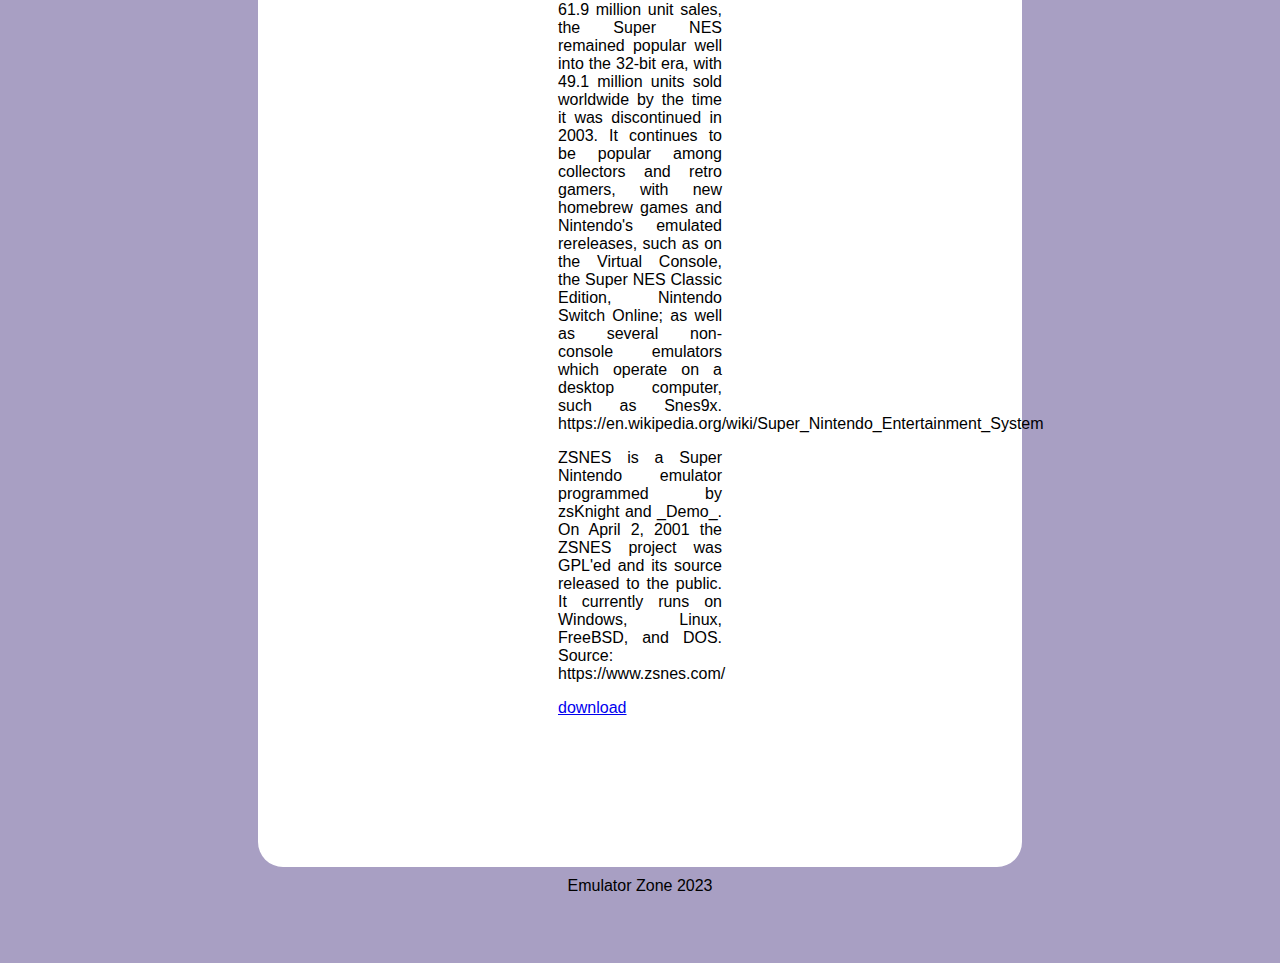
<file: pset8/homepage/snes.html>
<!DOCTYPE html>

<html lang="en">

    <head>

        <link href="https://cdn.jsdelivr.net/npm/bootstrap@5.0.2/dist/css/bootstrap.min.css" rel="stylesheet" integrity="sha384-EVSTQN3/azprG1Anm3QDgpJLIm9Nao0Yz1ztcQTwFspd3yD65VohhpuuCOmLASjC" crossorigin="anonymous">
        <script src="https://cdn.jsdelivr.net/npm/bootstrap@5.0.2/dist/js/bootstrap.bundle.min.js" integrity="sha384-MrcW6ZMFYlzcLA8Nl+NtUVF0sA7MsXsP1UyJoMp4YLEuNSfAP+JcXn/tWtIaxVXM" crossorigin="anonymous"></script>
        <link href="styles.css" rel="stylesheet">
        <title>Emulator World</title>
        
    </head>
    
    <body>

        <header><h1>Super Nintendo</h1>
            <nav>
                <ul>
                    <li><a href="index.html">Home</a></li>
                    <li><a href="snes.html">Super Nintendo</a></li>
                    <li><a href="n64.html">Nintendo 64</a></li>
                    <li><a href="ps1.html">Playstation</a></li>
                </ul>
            </nav>

        <main>

            <h3 id="main_header">Emulation</h3>

            <div class="text"> 
            <p>The Super Nintendo Entertainment System (SNES),[b] commonly shortened to Super NES or Super Nintendo,[c] is a 16-bit home video game console developed by Nintendo that was released in 1990 in Japan and South Korea,[16] 1991 in North America, 1992 in Europe and Oceania, and 1993 in South America. In Japan, it is called the Super Famicom (SFC).[d] In South Korea, it is called the Super Comboy[e] and was distributed by Hyundai Electronics.[17] The system was released in Brazil on August 30, 1993,[16][18] by Playtronic. Although each version is essentially the same, several forms of regional lockout prevent cartridges for one version from being used in other versions.

                The Super NES is Nintendo's second programmable home console, following the Nintendo Entertainment System (NES). 
            <br>
            <p>The console introduced advanced graphics and sound capabilities compared with other systems at the time. It was designed to accommodate the ongoing development of a variety of enhancement chips integrated into game cartridges to be competitive into the next generation.
        
                The Super NES received largely positive reviews and was a global success, becoming the best-selling console of the 16-bit era after launching relatively late and facing intense competition from Sega's Genesis console in North America and Europe. Overlapping the NES's 61.9 million unit sales, the Super NES remained popular well into the 32-bit era, with 49.1 million units sold worldwide by the time it was discontinued in 2003. It continues to be popular among collectors and retro gamers, with new homebrew games and Nintendo's emulated rereleases, such as on the Virtual Console, the Super NES Classic Edition, Nintendo Switch Online; as well as several non-console emulators which operate on a desktop computer, such as Snes9x.
                https://en.wikipedia.org/wiki/Super_Nintendo_Entertainment_System
            </p>

            
            <p> ZSNES is a Super Nintendo emulator programmed by zsKnight and _Demo_. On April 2, 2001 the ZSNES project was GPL'ed and its source released to the public. It currently runs on Windows, Linux, FreeBSD, and DOS.
                Source: https://www.zsnes.com/
            </p>

            <a href="zsnes151.zip" download="link" >download</a>
                                  
        </main>

    </body>

    <footer>Emulator Zone 2023</footer>
</file>
<file: Final/styles.css>
body{
  background-color: black;
}

html {
  scroll-behavior: smooth;
}

*{
  font-family: sans-serif;
}

ul {
  display: inline;
  box-sizing:border-box;
  border-width:5px;
  border-style:solid;
  border-radius: 25px;
  border-color:black;
}

li{
  display: inline;
  background-color: black;
}

img {
  max-width: 100%; height: auto;
}

#logo{
  position: absolute;
  left: 42%;
  top: 10%;
}

#home{
  height: 1000px;
  background-image: url("zelda.jpg");
  background-size: cover; 
}

#history{
  height: 1000px;
  background-image: url("history.jpg");
  background-size: cover; 
}

#botw{
  height: 1000px;
  background-image: url("botw.jpg");
  background-size: cover; 
 }

#skyward{
  height: 1000px;
  background-image: url("skyward1.jpg");
  background-size: cover; 
}

#twilight{
  height: 1000px;
  background-image: url("twilight.jpg");
    background-size: cover;
  }

#windwaker{
  height: 1000px;
  background-image: url("windwaker.jpg");
  background-size: cover;
}

#majora{
  height: 1000px;
  background-image: url("majora.jpg");
  background-size: cover; 
}

#ocarina{
  height: 1000px;
  background-image: url("ocarina.jpg");
  background-size: cover; 
}

#past{
  height: 1000px;
  background-image: url("past.jpg");
  background-size: cover; 
}

#original{
  height: 1000px;
  background-image: url("original.jpg");
  background-size: cover; 
}

#sign-up{
    text-align: center;
}

#main-nav {
  padding: 5px;
  text-align: center;
  width: 100%;
  position: fixed;
  top: 0;
}

nav a {
  color: gold;
  text-decoration: none;
}

#main-nav.sticky {
  position: fixed;
  top: 0;
}

a:active {
  color: blue;
}

nav a.active {
  color: #1e1e1e;
  background: white;
}

@media
(prefers-reduced-motion: no-preference) {
  html {
    scroll-behavior: smooth;
  }
}

@media screen and (max-width: 800px) {
  body {
    font-size: 14px;
  }
}

@media screen and (max-width: 600px) {
  body {
    font-size: 11px;
  }
}

/* added section styles and class for scrolling */
section {
  height: 100vh;
}

.scroll {
  scroll-snap-type: y mandatory;
  overflow-y: scroll;
}
</file>
<file: pset8/trivia/styles.css>
body {
    background-color: #fff;
    color: #212529;
    font-size: 1rem;
    font-weight: 400;
    line-height: 1.5;
    margin: 0;
    text-align: left;
}

.container {
    margin-left: auto;
    margin-right: auto;
    padding-left: 15px;
    padding-right: 15px;
}

.header {
    background-color: #477bff;
    color: #fff;
    margin-bottom: 2rem;
    padding: 2rem 1rem;
    text-align: center;
}

.section {
    padding: 0.5rem 2rem 1rem 2rem;
}

.section:hover {
    background-color: #f5f5f5;
    transition: color 2s ease-in-out, background-color 0.15s ease-in-out;
}

h1 {
    font-family: 'Montserrat', sans-serif;
    font-size: 48px;
}

button, input[type="submit"] {
    background-color: #d9edff;
    border: 1px solid transparent;
    border-radius: 0.25rem;
    font-size: 0.95rem;
    font-weight: 400;
    line-height: 1.5;
    padding: 0.375rem 0.75rem;
    text-align: center;
    transition: color 0.15s ease-in-out, background-color 0.15s ease-in-out, border-color 0.15s ease-in-out, box-shadow 0.15s ease-in-out;
    vertical-align: middle;
}


input[type="text"] {
    line-height: 1.8;
    width: 25%;
}

input[type="text"]:hover {
    background-color: #f5f5f5;
    transition: color 2s ease-in-out, background-color 0.15s ease-in-out;
}
</file>
<file: pset8/homepage/styles.css>
*{
    font-family: sans-serif;
}


nav{
    margin: auto;
    width: 50%;
    padding: 10px;
}

ul {
    list-style-type: none;
    margin: 0;
    padding: 10px;
    overflow: hidden;
    background-color: #333;
    border-radius: 25px;
  }

li{
    display: inline;
    color: white;
    text-align: center;
    padding: 14px 16px;
    text-decoration: none;
    
  }

  li a {
    color: white;
    text-align: center;
    padding: 14px 16px;
    text-decoration: none;
  }
  
  /* Change the link color to #111 (black) on hover */
  li a:hover {
    background-color: #111;
  }

body{
    text-align: center;
    justify-content: center;
    align-items: center;
    background-color: #A89FC3;
}

header{
    padding: 50px;
}

main {
    border-radius: 25px;
    background-color: white;
    margin-inline: 200px;
    padding-bottom: 100px;
}

.text{
    margin-inline: 300px;
    text-align: justify;
    margin-bottom: 50px;
}

#main_header {
    padding: 10px;
    border: blue;
    margin-top: 10px;
    padding-top: 50px;
}

section{
    display: flex;
    justify-content: space-between;
    padding: 50px;
}

footer{
    margin: 10px;
}

.row {
    margin-top: 100px;
    display: flex;
    
  }
  
  .column {
    flex: 33.33%;
  }
</file>
